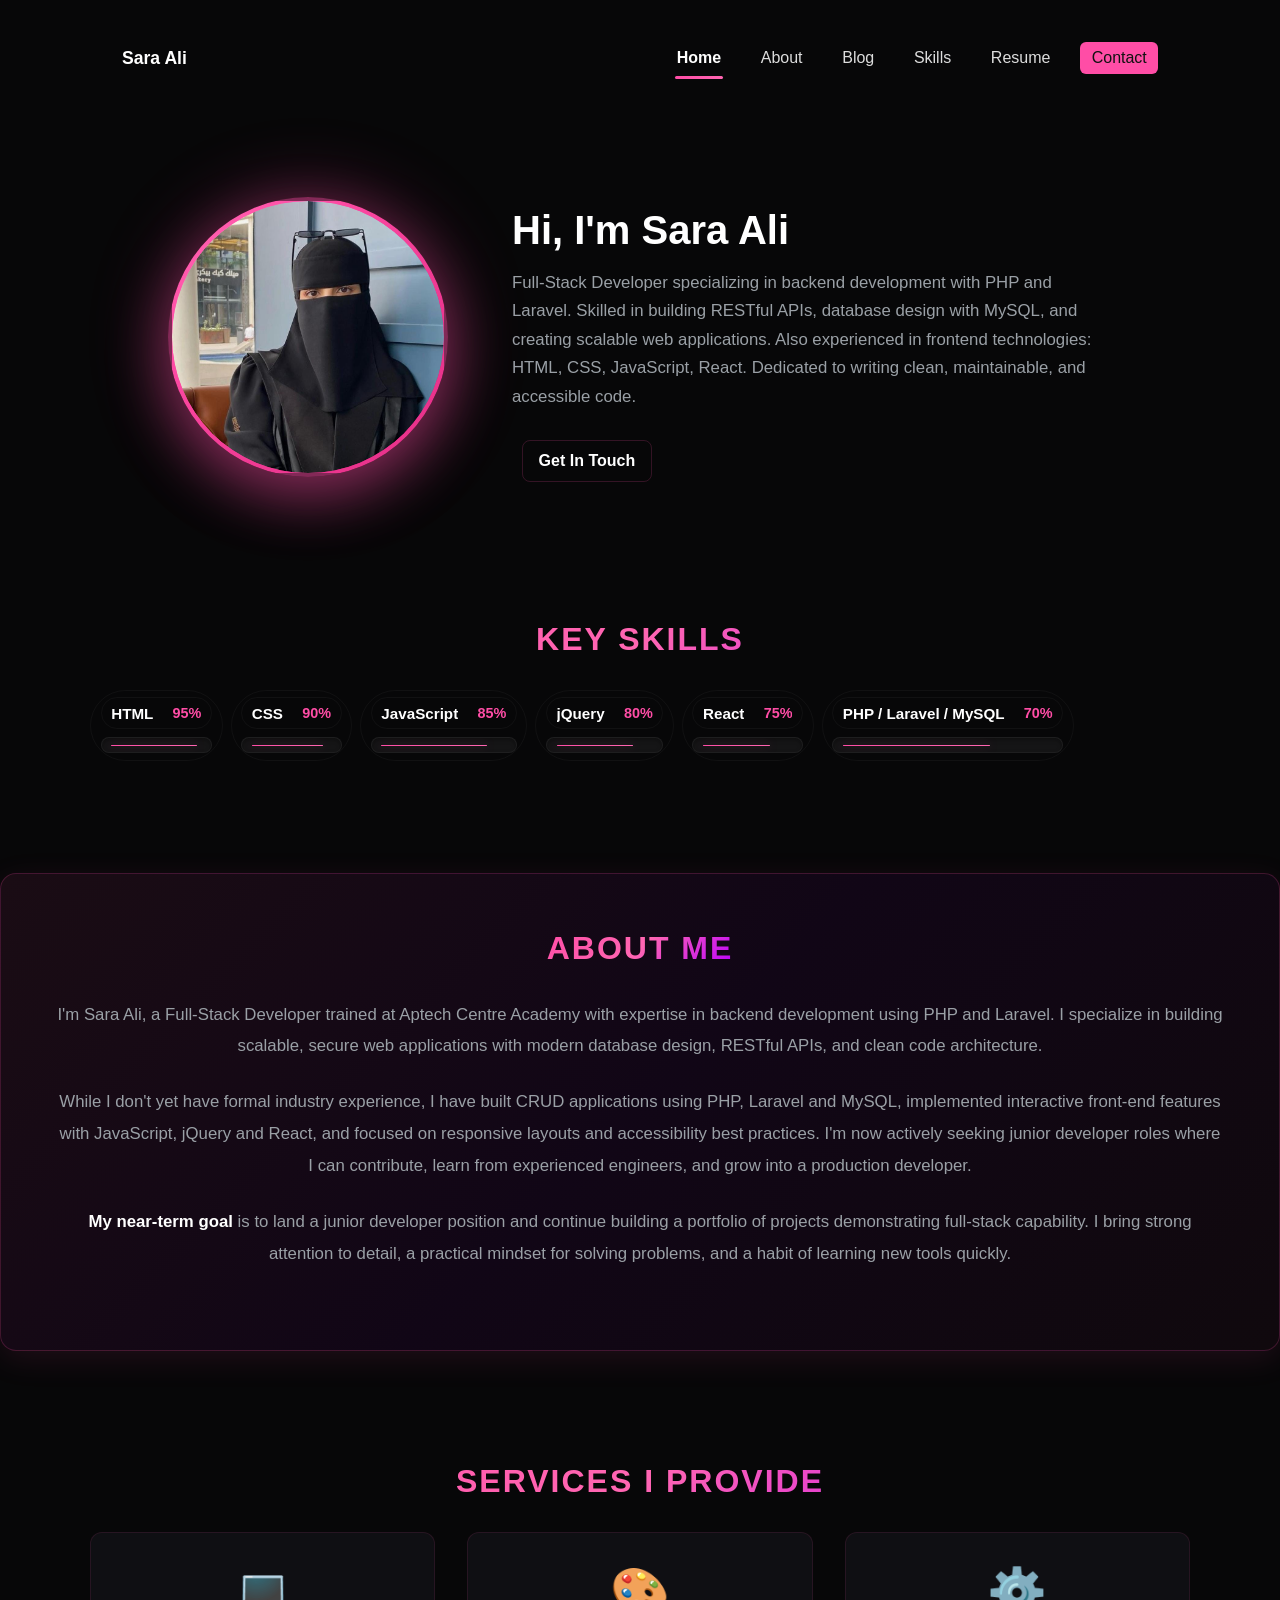
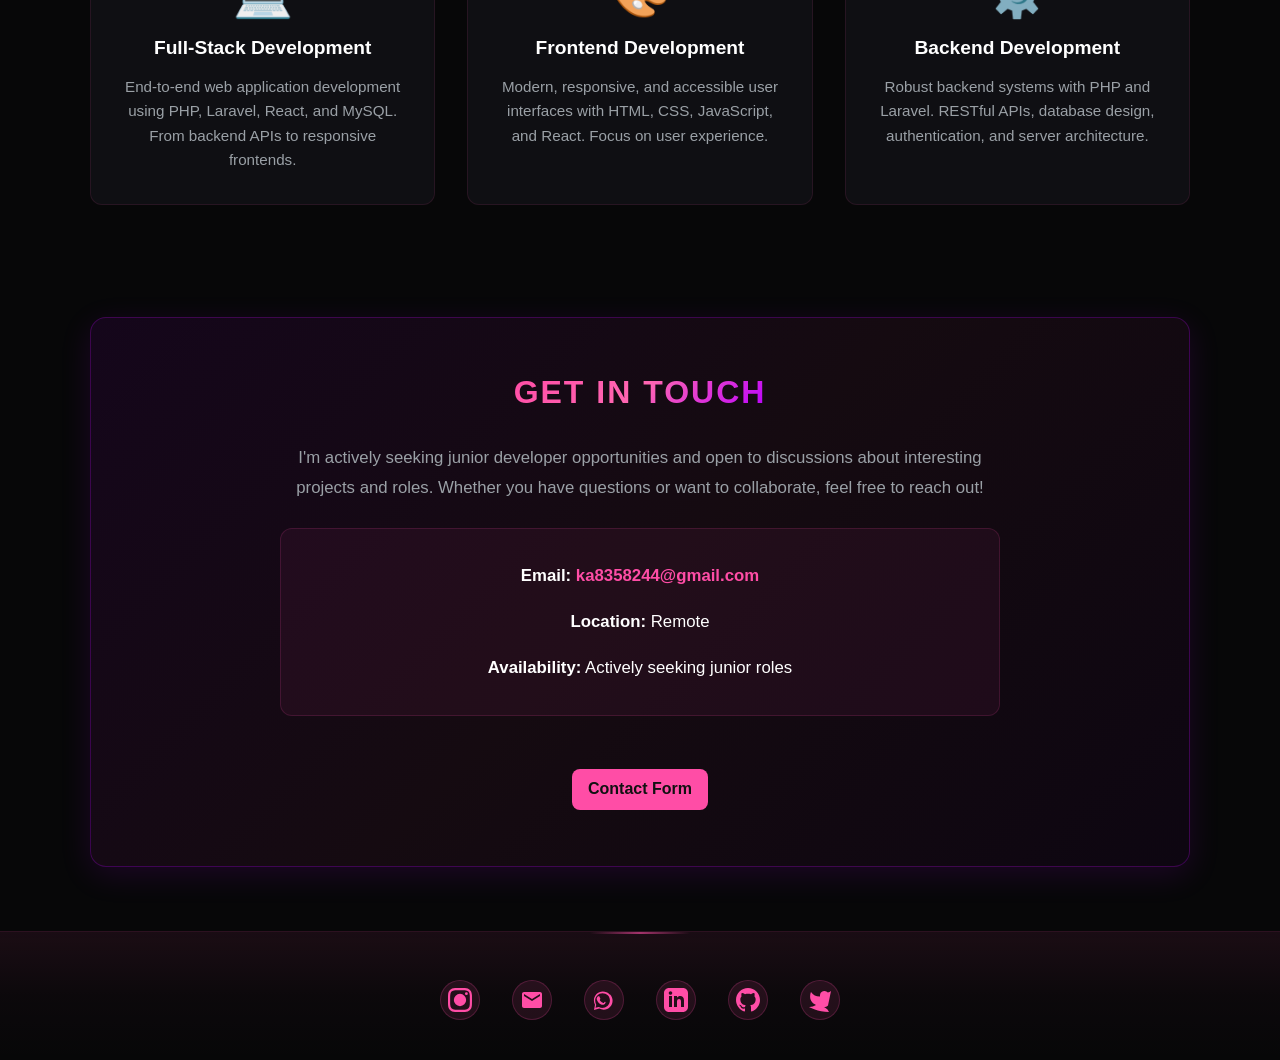
<file: index.html>
<!DOCTYPE html>
<html lang="en">
<head>
    <meta charset="UTF-8">
    <meta name="viewport" content="width=device-width, initial-scale=1.0">
    <meta name="description" content="Sara Ali is a full-stack developer specializing in PHP, Laravel, React and modern web technologies. Explore her projects, skills and contact information." />
    <meta property="og:title" content="Sara Ali — Full-Stack Developer" />
    <meta property="og:description" content="Portfolio of Sara Ali showcasing development work with PHP, Laravel, React, and responsive design." />
    <meta property="og:type" content="website" />
    <meta property="og:url" content="https://yourdomain.com/" />
    <meta property="og:image" content="https://yourdomain.com/images/og-image.jpg" />
    <meta name="twitter:card" content="summary_large_image" />
        <title>Sara Ali — Full-Stack Developer</title>
    <link rel="stylesheet" href="style.css">
</head>
<body>
    <header class="site-header">
  <div class="container nav-row">
    <a class="logo" href="index.html">Sara Ali</a>
    <button id="nav-toggle" aria-label="Toggle menu">☰</button>
    <nav id="main-nav" class="nav">
      <a href="index.html">Home</a>
      <a href="about.html">About</a>
      <a href="bloghub.html">Blog</a>
      <a href="skills.html">Skills</a>
      <a href="resume.html">Resume</a>
      <a href="contact.html" class="contact-cta">Contact</a>
    </nav>
  </div>
</header>

        <main>
            <section class="hero container">
                <div class="hero-left">
                        <div class="avatar">
                            <img src="images/my imagee.jpg" alt="Sara Ali">
                        </div>
                </div>
                <div class="hero-right">
                    <h1>Hi, I'm Sara Ali</h1>
                    <p class="lead">Full-Stack Developer specializing in backend development with PHP and Laravel. Skilled in building RESTful APIs, database design with MySQL, and creating scalable web applications. Also experienced in frontend technologies: HTML, CSS, JavaScript, React. Dedicated to writing clean, maintainable, and accessible code.</p>
                    <div class="cta-row">

                        <a class="btn btn-outline" href="#contact-section">Get In Touch</a>
                    </div>
                </div>
            </section>

            <section class="skills-preview container">
                <h2 class="section-title">Key Skills</h2>
                <div class="skills-grid">
                    <div class="skill">
                        <div class="skill-head"><span>HTML</span><span class="percent">95%</span></div>
                        <div class="bar"><i style="width:95%"></i></div>
                    </div>
                    <div class="skill">
                        <div class="skill-head"><span>CSS</span><span class="percent">90%</span></div>
                        <div class="bar"><i style="width:90%"></i></div>
                    </div>
                    <div class="skill">
                        <div class="skill-head"><span>JavaScript</span><span class="percent">85%</span></div>
                        <div class="bar"><i style="width:85%"></i></div>
                    </div>
                    <div class="skill">
                        <div class="skill-head"><span>jQuery</span><span class="percent">80%</span></div>
                        <div class="bar"><i style="width:80%"></i></div>
                    </div>
                    <div class="skill">
                        <div class="skill-head"><span>React</span><span class="percent">75%</span></div>
                        <div class="bar"><i style="width:75%"></i></div>
                    </div>
                     <div class="skill">
                        <div class="skill-head"><span>PHP / Laravel / MySQL</span><span class="percent">70%</span></div>
                        <div class="bar"><i style="width:70%"></i></div>
                    </div>
                </div>
            </section>

            <section class="about-section container">
                <h2 class="section-title">About Me</h2>
                <div class="about-content">
                    <p>I'm Sara Ali, a Full-Stack Developer trained at Aptech Centre Academy with expertise in backend development using PHP and Laravel. I specialize in building scalable, secure web applications with modern database design, RESTful APIs, and clean code architecture.</p>
                    <p>While I don't yet have formal industry experience, I have built CRUD applications using PHP, Laravel and MySQL, implemented interactive front-end features with JavaScript, jQuery and React, and focused on responsive layouts and accessibility best practices. I'm now actively seeking junior developer roles where I can contribute, learn from experienced engineers, and grow into a production developer.</p>
                    <p><strong>My near-term goal</strong> is to land a junior developer position and continue building a portfolio of projects demonstrating full-stack capability. I bring strong attention to detail, a practical mindset for solving problems, and a habit of learning new tools quickly.</p>
                </div>
            </section>

            <section class="services-section container">
                <h2 class="section-title">Services I Provide</h2>
                <div class="services-grid">
                    <div class="service-card">
                        <div class="service-icon">💻</div>
                        <h3>Full-Stack Development</h3>
                        <p>End-to-end web application development using PHP, Laravel, React, and MySQL. From backend APIs to responsive frontends.</p>
                    </div>
                    <div class="service-card">
                        <div class="service-icon">🎨</div>
                        <h3>Frontend Development</h3>
                        <p>Modern, responsive, and accessible user interfaces with HTML, CSS, JavaScript, and React. Focus on user experience.</p>
                    </div>
                    <div class="service-card">
                        <div class="service-icon">⚙️</div>
                        <h3>Backend Development</h3>
                        <p>Robust backend systems with PHP and Laravel. RESTful APIs, database design, authentication, and server architecture.</p>
                    </div>
                </div>
            </section>

            <section class="contact-section container" id="contact-section">
                <h2 class="section-title">Get In Touch</h2>
                <div class="contact-content">
                    <p>I'm actively seeking junior developer opportunities and open to discussions about interesting projects and roles. Whether you have questions or want to collaborate, feel free to reach out!</p>
                    <div class="contact-info">
                        <p><strong>Email:</strong> <a href="mailto:ka8358244@gmail.com">ka8358244@gmail.com</a></p>
                        <p><strong>Location:</strong> Remote</p>
                        <p><strong>Availability:</strong> Actively seeking junior roles</p>
                    </div>
                    <div class="cta-row">
                        <a class="btn" href="contact.html">Contact Form</a>

                    </div>
                </div>
            </section>
        </main>

    <footer data-include="footer" class="site-footer">
            <div class="container footer-inner">
                <div class="social-links">
                    <a href="https://instagram.com/code_withsara/" target="_blank" rel="noopener noreferrer" title="Instagram">
                        <svg width="24" height="24" viewBox="0 0 24 24" fill="currentColor">
                            <path d="M12 2.163c3.204 0 3.584.012 4.85.07 3.252.148 4.771 1.691 4.919 4.919.058 1.265.069 1.645.069 4.849 0 3.205-.012 3.584-.069 4.849-.149 3.225-1.664 4.771-4.919 4.919-1.266.058-1.644.07-4.85.07-3.204 0-3.584-.012-4.849-.07-3.26-.149-4.771-1.699-4.919-4.92-.058-1.265-.07-1.644-.07-4.849 0-3.204.013-3.583.07-4.849.149-3.227 1.664-4.771 4.919-4.919 1.266-.057 1.645-.069 4.849-.069zm0-2.163c-3.259 0-3.667.014-4.947.072-4.358.2-6.78 2.618-6.98 6.98-.059 1.281-.073 1.689-.073 4.948 0 3.259.014 3.668.072 4.948.2 4.358 2.618 6.78 6.98 6.98 1.281.058 1.689.072 4.948.072 3.259 0 3.668-.014 4.948-.072 4.354-.2 6.782-2.618 6.979-6.98.059-1.28.073-1.689.073-4.948 0-3.259-.014-3.667-.072-4.947-.196-4.354-2.617-6.78-6.979-6.98-1.281-.059-1.69-.073-4.949-.073zM5.838 12a6.162 6.162 0 1 1 12.324 0 6.162 6.162 0 0 1-12.324 0zM12 16a4 4 0 1 1 0-8 4 4 0 0 1 0 8zm4.965-10.322a1.44 1.44 0 1 1 2.881.001 1.44 1.44 0 0 1-2.881-.001z"/>
                        </svg>
                    </a>
                    <a href="mailto:ka8358244@gmail.com" title="Email">
                        <svg width="24" height="24" viewBox="0 0 24 24" fill="currentColor">
                            <path d="M20 4H4c-1.1 0-2 .9-2 2v12c0 1.1.9 2 2 2h16c1.1 0 2-.9 2-2V6c0-1.1-.9-2-2-2zm0 4l-8 5-8-5V6l8 5 8-5v2z"/>
                        </svg>
                    </a>
                    <a href="https://wa.me/1234567890" target="_blank" rel="noopener noreferrer" title="WhatsApp">
                        <svg width="24" height="24" viewBox="0 0 24 24" fill="currentColor">
                            <path d="M17.6 6.4C15.8 4.6 13.3 3.6 10.8 3.6 5.9 3.6 1.9 7.6 1.9 12.5c0 1.5.4 3 1.1 4.3L2 22l5.3-1.4c1.3.7 2.8 1.1 4.4 1.1 4.9 0 8.9-4 8.9-8.9 0-2.4-.9-4.6-2.5-6.3zm-6.8 13.6c-1.4 0-2.7-.3-4-.9l-.3-.2-3 .8.8-2.9-.2-.3c-.6-1.2-.9-2.6-.9-4 0-4 3.3-7.3 7.3-7.3 2 0 3.9.8 5.3 2.1 1.4 1.4 2.1 3.2 2.1 5.2 0 4-3.3 7.3-7.3 7.3zm4-5.4c-.2-.1-1.4-.7-1.6-.8-.2-.1-.4-.1-.6.1-.2.2-.7.8-.9 1-.2.2-.3.2-.6.1-.2-.1-1-.4-1.9-1.2-.7-.6-1.2-1.4-1.3-1.6-.1-.3 0-.4.1-.6.1-.2.2-.3.3-.5.1-.1.1-.3 0-.5-.1-.2-.6-1.4-.8-1.9-.2-.5-.4-.4-.6-.4h-.5c-.2 0-.5.1-.8.4-.2.2-.9.9-.9 2.1 0 1.2.9 2.4 1 2.6.1.2 1.4 2.2 3.4 3 .5.2.9.3 1.2.4.5.1 1 .1 1.3-.1.4-.2 1.3-.5 1.5-1 .2-.5.2-.9.1-1 0-.2-.2-.2-.4-.3z"/>
                        </svg>
                    </a>
                    <a href="https://www.linkedin.com/in/sara-ali-3227b23b0" target="_blank" rel="noopener noreferrer" title="LinkedIn">
                        <svg width="24" height="24" viewBox="0 0 24 24" fill="currentColor">
                            <path d="M19 0h-14c-2.761 0-5 2.239-5 5v14c0 2.761 2.239 5 5 5h14c2.762 0 5-2.239 5-5v-14c0-2.761-2.238-5-5-5zm-11 19h-3v-11h3v11zm-1.5-12.268c-.966 0-1.75-.79-1.75-1.764s.784-1.764 1.75-1.764 1.75.79 1.75 1.764-.783 1.764-1.75 1.764zm13.5 12.268h-3v-5.604c0-3.368-4-3.113-4 0v5.604h-3v-11h3v1.765c1.396-2.586 7-2.777 7 2.476v6.759z"/>
                        </svg>
                    </a>
                    <a href="https://github.com/sara-ali-cloud" target="_blank" rel="noopener noreferrer" title="GitHub">
                        <svg width="24" height="24" viewBox="0 0 24 24" fill="currentColor">
                            <path d="M12 0c-6.626 0-12 5.373-12 12 0 5.302 3.438 9.8 8.207 11.387.599.111.793-.261.793-.577v-2.234c-3.338.726-4.033-1.416-4.033-1.416-.546-1.387-1.333-1.756-1.333-1.756-1.089-.745.083-.729.083-.729 1.205.084 1.839 1.237 1.839 1.237 1.07 1.834 2.807 1.304 3.492.997.107-.775.418-1.305.762-1.604-2.665-.305-5.467-1.334-5.467-5.931 0-1.311.469-2.381 1.236-3.221-.124-.303-.535-1.524.117-3.176 0 0 1.008-.322 3.301 1.23.957-.266 1.983-.399 3.003-.404 1.02.005 2.047.138 3.006.404 2.291-1.552 3.297-1.23 3.297-1.23.653 1.653.242 2.874.118 3.176.77.84 1.235 1.911 1.235 3.221 0 4.609-2.807 5.624-5.479 5.921.43.372.823 1.102.823 2.222v 3.293c0 .319.192.694.801.576 4.765-1.589 8.199-6.086 8.199-11.386 0-6.627-5.373-12-12-12z"/>
                        </svg>
                    </a>
                    <a href="https://twitter.com" target="_blank" rel="noopener noreferrer" title="Twitter">
                        <svg width="24" height="24" viewBox="0 0 24 24" fill="currentColor">
                            <path d="M23 3a10.9 10.9 0 01-3.14 1.53 4.48 4.48 0 00-7.86 3v1A10.66 10.66 0 013 4s-4 9 5 13a11.64 11.64 0 01-7 2s9 5 20 5a9.5 9.5 0 00-9-5.5c4.75 2.25 8-1 8-1z"/>
                        </svg>
                    </a>
                </div>
            </div>
    </footer>

        <script src="script.js"></script>
    </body>
</html>
</file>
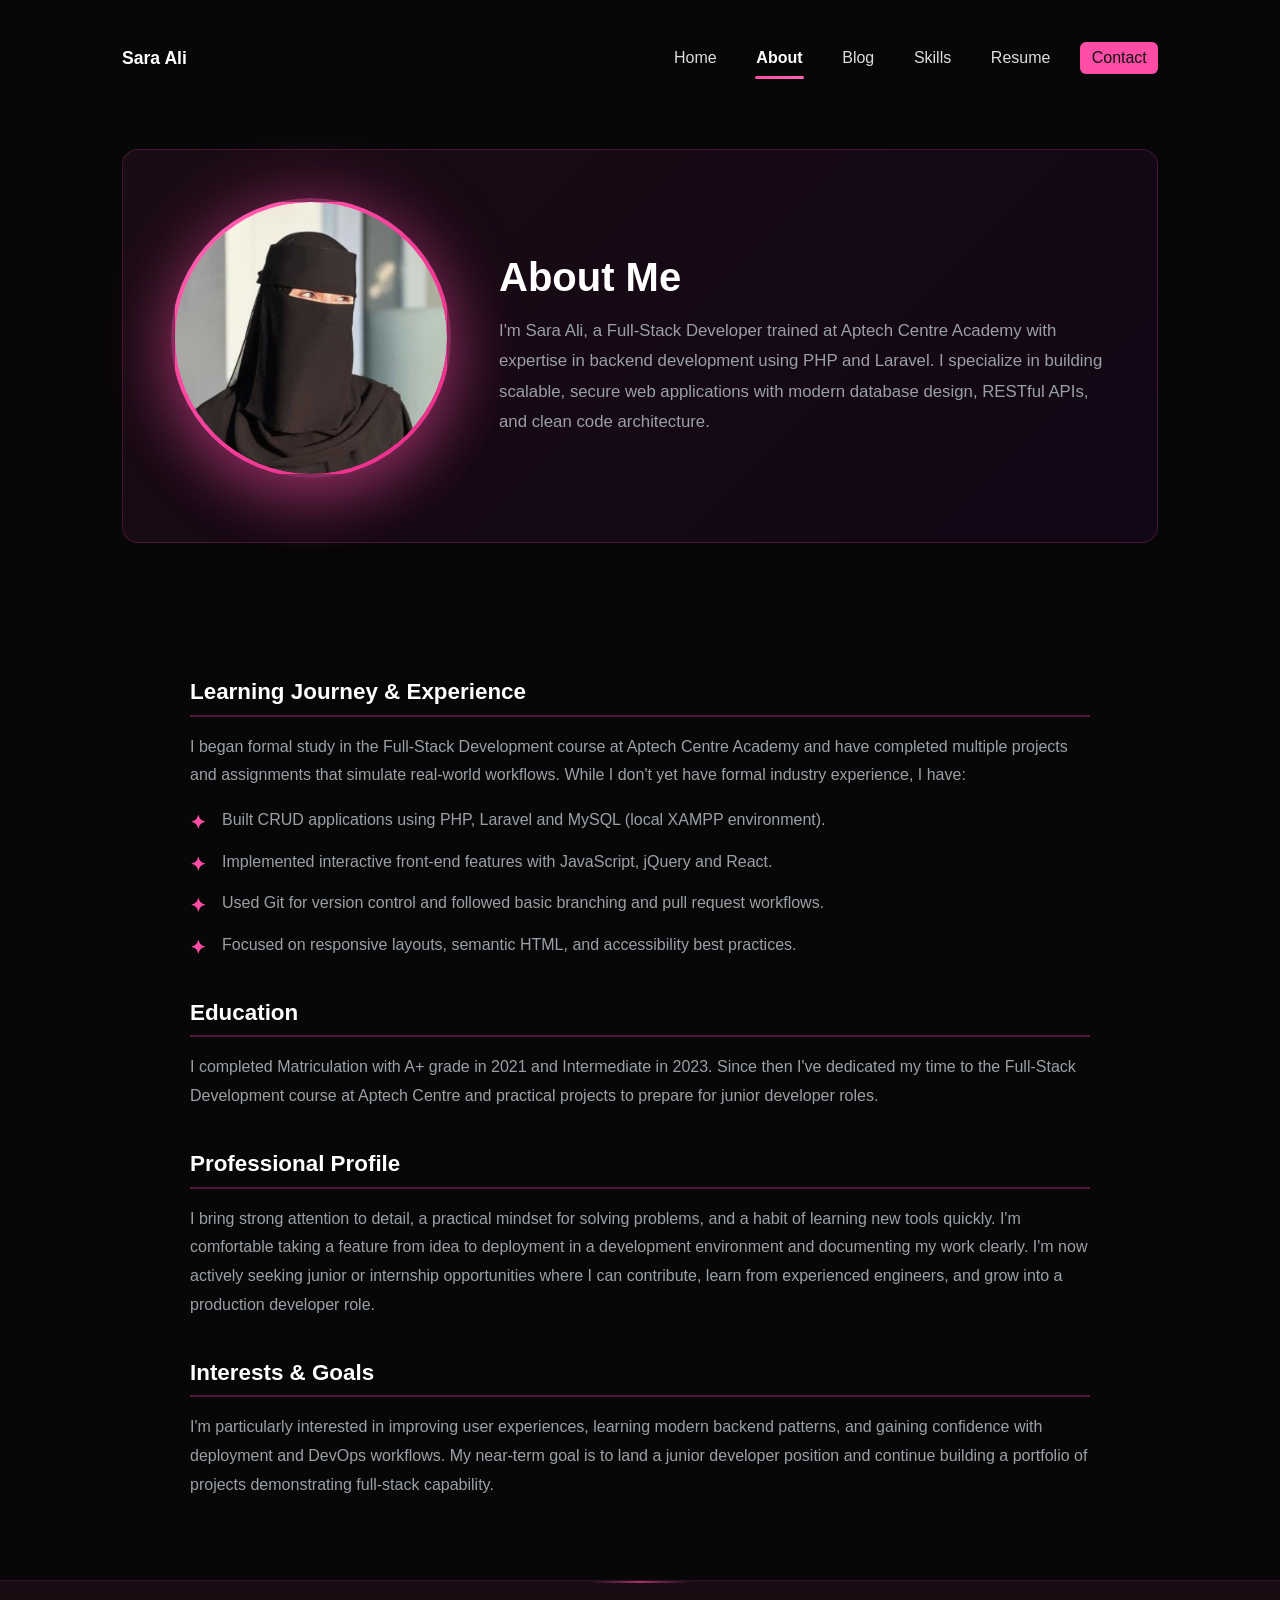
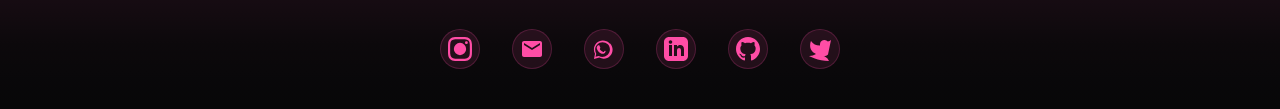
<file: about.html>
<!doctype html>
<html lang="en">
  <head>
    <meta charset="utf-8">
    <meta name="viewport" content="width=device-width, initial-scale=1">
    <meta name="description" content="Learn more about Sara Ali, a full-stack developer trained at Aptech Centre Academy. Read about her education, skills, and professional aspirations." />
    <meta property="og:title" content="About — Sara Ali" />
    <meta property="og:description" content="Biography and background of Sara Ali, full-stack developer skilled in PHP, Laravel, React and more." />
    <meta property="og:type" content="website" />
    <meta property="og:url" content="https://yourdomain.com/about.html" />
    <meta property="og:image" content="https://yourdomain.com/images/og-image.jpg" />
    <meta name="twitter:card" content="summary_large_image" />
    <title>About — Sara Ali</title>
    <link rel="stylesheet" href="style.css">
  </head>
  <body>
    <header class="site-header">
  <div class="container nav-row">
    <a class="logo" href="index.html">Sara Ali</a>
    <button id="nav-toggle" aria-label="Toggle menu">☰</button>
    <nav id="main-nav" class="nav">
      <a href="index.html">Home</a>
      <a href="about.html">About</a>
      <a href="bloghub.html">Blog</a>
      <a href="skills.html">Skills</a>
      <a href="resume.html">Resume</a>
      <a href="contact.html" class="contact-cta">Contact</a>
    </nav>
  </div>
</header>
  

    <main class="container">
      <section class="about-page-header">
        <div class="about-profile-image">
          <div class="avatar">
            <img src="images/my image.jpeg" alt="Sara Ali">
          </div>
        </div>
        <div class="about-intro">
          <h1>About Me</h1>
          <p class="lead">I'm Sara Ali, a Full-Stack Developer trained at Aptech Centre Academy with expertise in backend development using PHP and Laravel. I specialize in building scalable, secure web applications with modern database design, RESTful APIs, and clean code architecture.</p>
        </div>
      </section>

      <section class="about">
        <h2>Learning Journey & Experience</h2>
        <p>I began formal study in the Full-Stack Development course at Aptech Centre Academy and have completed multiple projects and assignments that simulate real-world workflows. While I don't yet have formal industry experience, I have:</p>
        <ul>
          <li>Built CRUD applications using PHP, Laravel and MySQL (local XAMPP environment).</li>
          <li>Implemented interactive front-end features with JavaScript, jQuery and React.</li>
          <li>Used Git for version control and followed basic branching and pull request workflows.</li>
          <li>Focused on responsive layouts, semantic HTML, and accessibility best practices.</li>
        </ul>

        <h2>Education</h2>
        <p>I completed Matriculation with A+ grade in 2021 and Intermediate in 2023. Since then I've dedicated my time to the Full-Stack Development course at Aptech Centre and practical projects to prepare for junior developer roles.</p>

        <h2>Professional Profile</h2>
        <p>I bring strong attention to detail, a practical mindset for solving problems, and a habit of learning new tools quickly. I'm comfortable taking a feature from idea to deployment in a development environment and documenting my work clearly. I'm now actively seeking junior or internship opportunities where I can contribute, learn from experienced engineers, and grow into a production developer role.</p>

        <h2>Interests & Goals</h2>
        <p>I'm particularly interested in improving user experiences, learning modern backend patterns, and gaining confidence with deployment and DevOps workflows. My near-term goal is to land a junior developer position and continue building a portfolio of projects demonstrating full-stack capability.</p>
      </section>
    </main>

    <footer data-include="footer" class="site-footer">
      <div class="container footer-inner">
        <div class="social-links">
          <a href="https://instagram.com/code_withsara/" target="_blank" rel="noopener noreferrer" title="Instagram">
            <svg width="24" height="24" viewBox="0 0 24 24" fill="currentColor">
              <path d="M12 2.163c3.204 0 3.584.012 4.85.07 3.252.148 4.771 1.691 4.919 4.919.058 1.265.069 1.645.069 4.849 0 3.205-.012 3.584-.069 4.849-.149 3.225-1.664 4.771-4.919 4.919-1.266.058-1.644.07-4.85.07-3.204 0-3.584-.012-4.849-.07-3.26-.149-4.771-1.699-4.919-4.92-.058-1.265-.07-1.644-.07-4.849 0-3.204.013-3.583.07-4.849.149-3.227 1.664-4.771 4.919-4.919 1.266-.057 1.645-.069 4.849-.069zm0-2.163c-3.259 0-3.667.014-4.947.072-4.358.2-6.78 2.618-6.98 6.98-.059 1.281-.073 1.689-.073 4.948 0 3.259.014 3.668.072 4.948.2 4.358 2.618 6.78 6.98 6.98 1.281.058 1.689.072 4.948.072 3.259 0 3.668-.014 4.948-.072 4.354-.2 6.782-2.618 6.979-6.98.059-1.28.073-1.689.073-4.948 0-3.259-.014-3.667-.072-4.947-.196-4.354-2.617-6.78-6.979-6.98-1.281-.059-1.69-.073-4.949-.073zM5.838 12a6.162 6.162 0 1 1 12.324 0 6.162 6.162 0 0 1-12.324 0zM12 16a4 4 0 1 1 0-8 4 4 0 0 1 0 8zm4.965-10.322a1.44 1.44 0 1 1 2.881.001 1.44 1.44 0 0 1-2.881-.001z"/>
            </svg>
          </a>
          <a href="mailto:ka8358244@gmail.com" title="Email">
            <svg width="24" height="24" viewBox="0 0 24 24" fill="currentColor">
              <path d="M20 4H4c-1.1 0-2 .9-2 2v12c0 1.1.9 2 2 2h16c1.1 0 2-.9 2-2V6c0-1.1-.9-2-2-2zm0 4l-8 5-8-5V6l8 5 8-5v2z"/>
            </svg>
          </a>
          <a href="https://wa.me/1234567890" target="_blank" rel="noopener noreferrer" title="WhatsApp">
            <svg width="24" height="24" viewBox="0 0 24 24" fill="currentColor">
              <path d="M17.6 6.4C15.8 4.6 13.3 3.6 10.8 3.6 5.9 3.6 1.9 7.6 1.9 12.5c0 1.5.4 3 1.1 4.3L2 22l5.3-1.4c1.3.7 2.8 1.1 4.4 1.1 4.9 0 8.9-4 8.9-8.9 0-2.4-.9-4.6-2.5-6.3zm-6.8 13.6c-1.4 0-2.7-.3-4-.9l-.3-.2-3 .8.8-2.9-.2-.3c-.6-1.2-.9-2.6-.9-4 0-4 3.3-7.3 7.3-7.3 2 0 3.9.8 5.3 2.1 1.4 1.4 2.1 3.2 2.1 5.2 0 4-3.3 7.3-7.3 7.3zm4-5.4c-.2-.1-1.4-.7-1.6-.8-.2-.1-.4-.1-.6.1-.2.2-.7.8-.9 1-.2.2-.3.2-.6.1-.2-.1-1-.4-1.9-1.2-.7-.6-1.2-1.4-1.3-1.6-.1-.3 0-.4.1-.6.1-.2.2-.3.3-.5.1-.1.1-.3 0-.5-.1-.2-.6-1.4-.8-1.9-.2-.5-.4-.4-.6-.4h-.5c-.2 0-.5.1-.8.4-.2.2-.9.9-.9 2.1 0 1.2.9 2.4 1 2.6.1.2 1.4 2.2 3.4 3 .5.2.9.3 1.2.4.5.1 1 .1 1.3-.1.4-.2 1.3-.5 1.5-1 .2-.5.2-.9.1-1 0-.2-.2-.2-.4-.3z"/>
            </svg>
          </a>
          <a href="https://www.linkedin.com/in/sara-ali-3227b23b0" target="_blank" rel="noopener noreferrer" title="LinkedIn">
            <svg width="24" height="24" viewBox="0 0 24 24" fill="currentColor">
              <path d="M19 0h-14c-2.761 0-5 2.239-5 5v14c0 2.761 2.239 5 5 5h14c2.762 0 5-2.239 5-5v-14c0-2.761-2.238-5-5-5zm-11 19h-3v-11h3v11zm-1.5-12.268c-.966 0-1.75-.79-1.75-1.764s.784-1.764 1.75-1.764 1.75.79 1.75 1.764-.783 1.764-1.75 1.764zm13.5 12.268h-3v-5.604c0-3.368-4-3.113-4 0v5.604h-3v-11h3v1.765c1.396-2.586 7-2.777 7 2.476v6.759z"/>
            </svg>
          </a>
          <a href="https://github.com/sara-ali-cloud" target="_blank" rel="noopener noreferrer" title="GitHub">
            <svg width="24" height="24" viewBox="0 0 24 24" fill="currentColor">
              <path d="M12 0c-6.626 0-12 5.373-12 12 0 5.302 3.438 9.8 8.207 11.387.599.111.793-.261.793-.577v-2.234c-3.338.726-4.033-1.416-4.033-1.416-.546-1.387-1.333-1.756-1.333-1.756-1.089-.745.083-.729.083-.729 1.205.084 1.839 1.237 1.839 1.237 1.07 1.834 2.807 1.304 3.492.997.107-.775.418-1.305.762-1.604-2.665-.305-5.467-1.334-5.467-5.931 0-1.311.469-2.381 1.236-3.221-.124-.303-.535-1.524.117-3.176 0 0 1.008-.322 3.301 1.23.957-.266 1.983-.399 3.003-.404 1.02.005 2.047.138 3.006.404 2.291-1.552 3.297-1.23 3.297-1.23.653 1.653.242 2.874.118 3.176.77.84 1.235 1.911 1.235 3.221 0 4.609-2.807 5.624-5.479 5.921.43.372.823 1.102.823 2.222v 3.293c0 .319.192.694.801.576 4.765-1.589 8.199-6.086 8.199-11.386 0-6.627-5.373-12-12-12z"/>
            </svg>
          </a>
          <a href="https://twitter.com" target="_blank" rel="noopener noreferrer" title="Twitter">
            <svg width="24" height="24" viewBox="0 0 24 24" fill="currentColor">
              <path d="M23 3a10.9 10.9 0 01-3.14 1.53 4.48 4.48 0 00-7.86 3v1A10.66 10.66 0 013 4s-4 9 5 13a11.64 11.64 0 01-7 2s9 5 20 5a9.5 9.5 0 00-9-5.5c4.75 2.25 8-1 8-1z"/>
            </svg>
          </a>
        </div>
      </div>
    </footer>

    <script src="script.js"></script>
  </body>
</html>
</file>
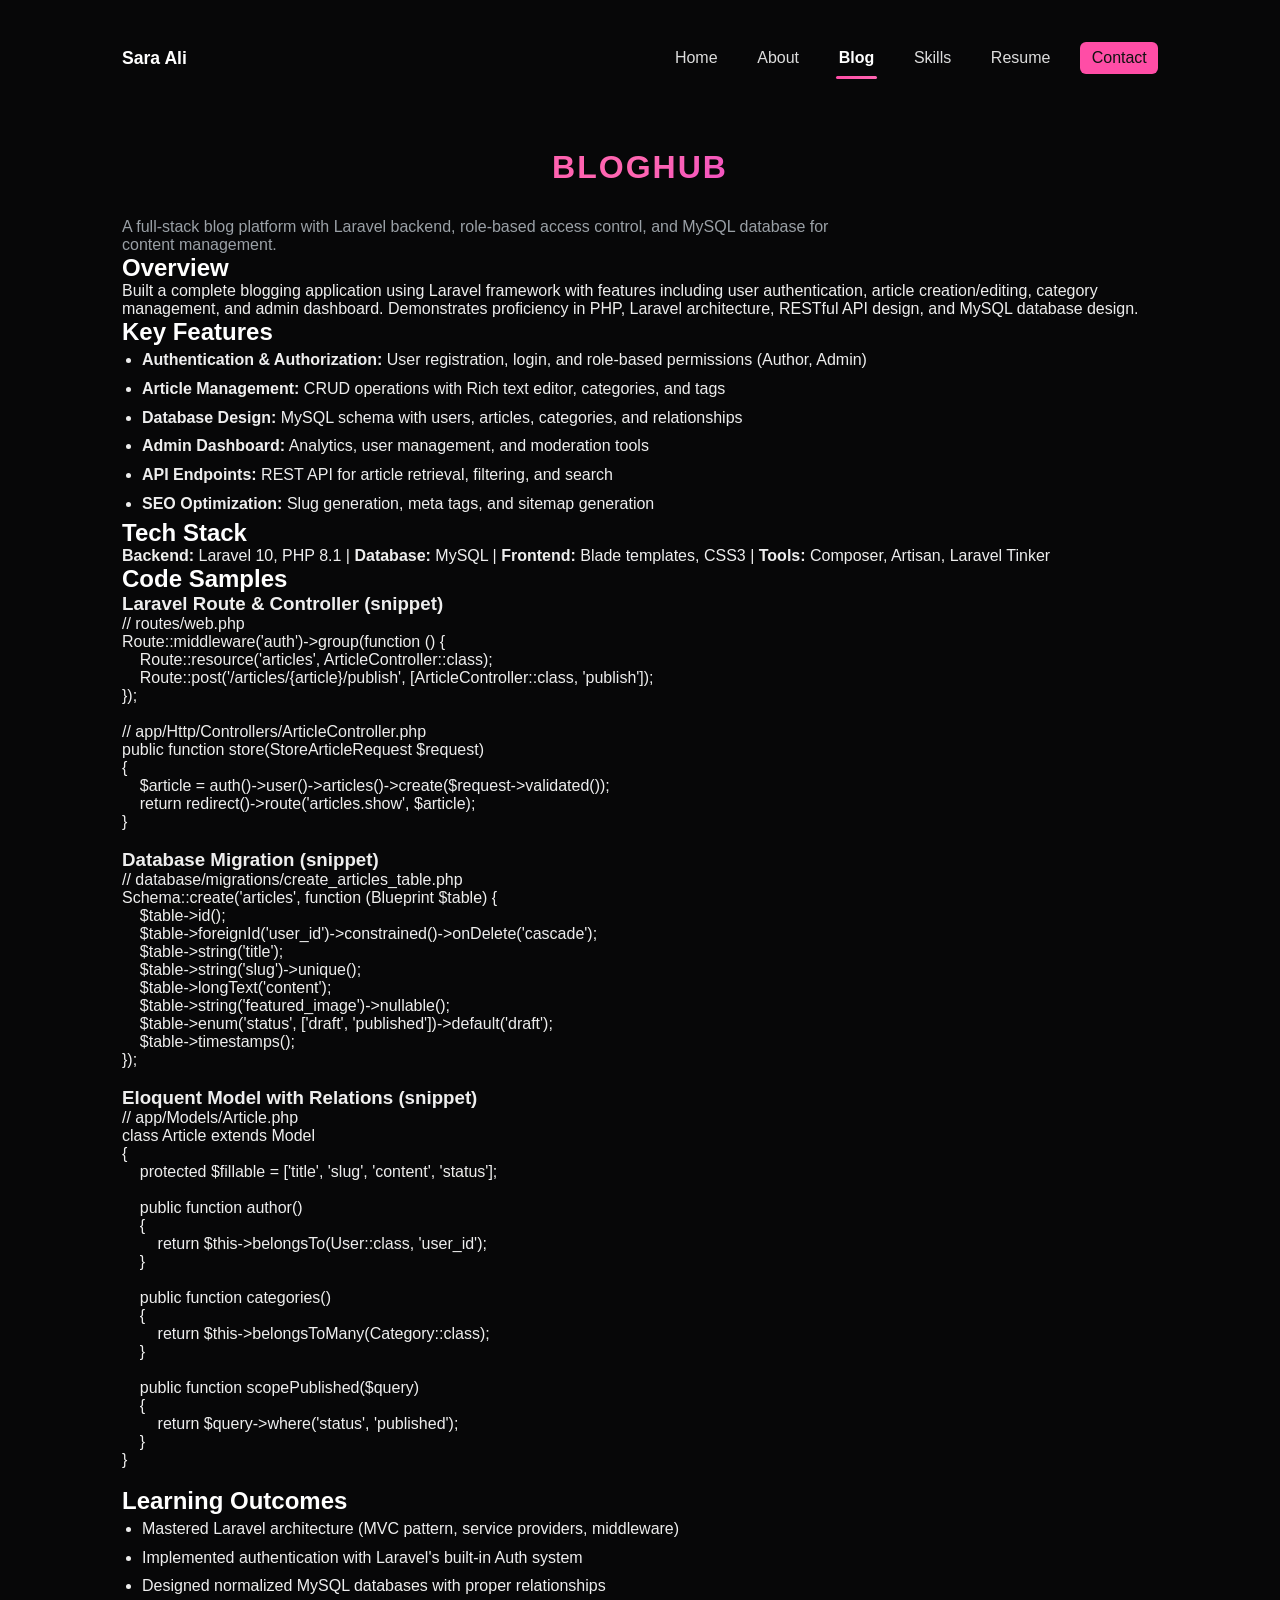
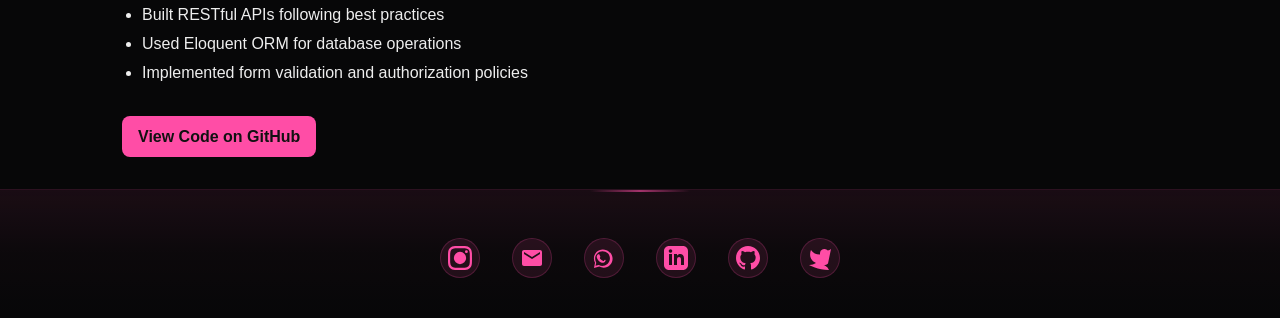
<file: bloghub.html>
<!doctype html>
<html lang="en">
  <head>
    <meta charset="utf-8">
    <meta name="viewport" content="width=device-width, initial-scale=1">
    <meta name="description" content="Documentation of the BlogHub project, a Laravel-based full-stack blogging platform built by Sara Ali." />
    <meta property="og:title" content="BlogHub — Sara Ali" />
    <meta property="og:description" content="Details on BlogHub, a full-stack blogging application developed using Laravel, PHP and MySQL." />
    <meta property="og:type" content="website" />
    <meta property="og:url" content="https://yourdomain.com/bloghub.html" />
    <meta property="og:image" content="https://yourdomain.com/images/og-image.jpg" />
    <meta name="twitter:card" content="summary_large_image" />
    <title>BlogHub — Sara Ali</title>
    <link rel="stylesheet" href="style.css">
  </head>
  <body>
    <header class="site-header">
  <div class="container nav-row">
    <a class="logo" href="index.html">Sara Ali</a>
    <button id="nav-toggle" aria-label="Toggle menu">☰</button>
    <nav id="main-nav" class="nav">
      <a href="index.html">Home</a>
      <a href="about.html">About</a>
      <a href="bloghub.html">Blog</a>
      <a href="skills.html">Skills</a>
      <a href="resume.html">Resume</a>
      <a href="contact.html" class="contact-cta">Contact</a>
    </nav>
  </div>
</header>

    <main class="container">
      <h2 class="section-title">BlogHub</h2>
      <p class="lead">A full-stack blog platform with Laravel backend, role-based access control, and MySQL database for content management.</p>
      <section class="project-details">
        <h2>Overview</h2>
        <p>Built a complete blogging application using Laravel framework with features including user authentication, article creation/editing, category management, and admin dashboard. Demonstrates proficiency in PHP, Laravel architecture, RESTful API design, and MySQL database design.</p>
        
        <h2>Key Features</h2>
        <ul style="margin-left: 20px; line-height: 1.8;">
          <li><strong>Authentication & Authorization:</strong> User registration, login, and role-based permissions (Author, Admin)</li>
          <li><strong>Article Management:</strong> CRUD operations with Rich text editor, categories, and tags</li>
          <li><strong>Database Design:</strong> MySQL schema with users, articles, categories, and relationships</li>
          <li><strong>Admin Dashboard:</strong> Analytics, user management, and moderation tools</li>
          <li><strong>API Endpoints:</strong> REST API for article retrieval, filtering, and search</li>
          <li><strong>SEO Optimization:</strong> Slug generation, meta tags, and sitemap generation</li>
        </ul>

        <h2>Tech Stack</h2>
        <p><strong>Backend:</strong> Laravel 10, PHP 8.1 | <strong>Database:</strong> MySQL | <strong>Frontend:</strong> Blade templates,  CSS3 | <strong>Tools:</strong> Composer, Artisan, Laravel Tinker</p>

        <h2>Code Samples</h2>
        <div class="code-block">
          <h3>Laravel Route & Controller (snippet)</h3>
          <pre><code>// routes/web.php
Route::middleware('auth')->group(function () {
    Route::resource('articles', ArticleController::class);
    Route::post('/articles/{article}/publish', [ArticleController::class, 'publish']);
});

// app/Http/Controllers/ArticleController.php
public function store(StoreArticleRequest $request)
{
    $article = auth()->user()->articles()->create($request->validated());
    return redirect()->route('articles.show', $article);
}
          </code></pre>
        </div>

        <div class="code-block">
          <h3>Database Migration (snippet)</h3>
          <pre><code>// database/migrations/create_articles_table.php
Schema::create('articles', function (Blueprint $table) {
    $table->id();
    $table->foreignId('user_id')->constrained()->onDelete('cascade');
    $table->string('title');
    $table->string('slug')->unique();
    $table->longText('content');
    $table->string('featured_image')->nullable();
    $table->enum('status', ['draft', 'published'])->default('draft');
    $table->timestamps();
});
          </code></pre>
        </div>

        <div class="code-block">
          <h3>Eloquent Model with Relations (snippet)</h3>
          <pre><code>// app/Models/Article.php
class Article extends Model
{
    protected $fillable = ['title', 'slug', 'content', 'status'];
    
    public function author()
    {
        return $this->belongsTo(User::class, 'user_id');
    }
    
    public function categories()
    {
        return $this->belongsToMany(Category::class);
    }
    
    public function scopePublished($query)
    {
        return $query->where('status', 'published');
    }
}
          </code></pre>
        </div>

        <h2>Learning Outcomes</h2>
        <ul style="margin-left: 20px; line-height: 1.8;">
          <li>Mastered Laravel architecture (MVC pattern, service providers, middleware)</li>
          <li>Implemented authentication with Laravel's built-in Auth system</li>
          <li>Designed normalized MySQL databases with proper relationships</li>
          <li>Built RESTful APIs following best practices</li>
          <li>Used Eloquent ORM for database operations</li>
          <li>Implemented form validation and authorization policies</li>
        </ul>

        <div class="cta-row">
          <a class="btn" href="https://github.com" target="_blank" rel="noopener">View Code on GitHub</a>

        </div>
      </section>
    </main>

    <footer data-include="footer" class="site-footer">
      <div class="container footer-inner">
          <div class="social-links">
            <a href="https://instagram.com/code_withsara/" target="_blank" rel="noopener noreferrer" title="Instagram">
              <svg width="24" height="24" viewBox="0 0 24 24" fill="currentColor">
                <path d="M12 2.163c3.204 0 3.584.012 4.85.07 3.252.148 4.771 1.691 4.919 4.919.058 1.265.069 1.645.069 4.849 0 3.205-.012 3.584-.069 4.849-.149 3.225-1.664 4.771-4.919 4.919-1.266.058-1.644.07-4.85.07-3.204 0-3.584-.012-4.849-.07-3.26-.149-4.771-1.699-4.919-4.92-.058-1.265-.07-1.644-.07-4.849 0-3.204.013-3.583.07-4.849.149-3.227 1.664-4.771 4.919-4.919 1.266-.057 1.645-.069 4.849-.069zm0-2.163c-3.259 0-3.667.014-4.947.072-4.358.2-6.78 2.618-6.98 6.98-.059 1.281-.073 1.689-.073 4.948 0 3.259.014 3.668.072 4.948.2 4.358 2.618 6.78 6.98 6.98 1.281.058 1.689.072 4.948.072 3.259 0 3.668-.014 4.948-.072 4.354-.2 6.782-2.618 6.979-6.98.059-1.28.073-1.689.073-4.948 0-3.259-.014-3.667-.072-4.947-.196-4.354-2.617-6.78-6.979-6.98-1.281-.059-1.69-.073-4.949-.073zM5.838 12a6.162 6.162 0 1 1 12.324 0 6.162 6.162 0 0 1-12.324 0zM12 16a4 4 0 1 1 0-8 4 4 0 0 1 0 8zm4.965-10.322a1.44 1.44 0 1 1 2.881.001 1.44 1.44 0 0 1-2.881-.001z"/>
              </svg>
            </a>
            <a href="mailto:ka8358244@gmail.com" title="Email">
              <svg width="24" height="24" viewBox="0 0 24 24" fill="currentColor">
                <path d="M20 4H4c-1.1 0-2 .9-2 2v12c0 1.1.9 2 2 2h16c1.1 0 2-.9 2-2V6c0-1.1-.9-2-2-2zm0 4l-8 5-8-5V6l8 5 8-5v2z"/>
              </svg>
            </a>
            <a href="https://wa.me/1234567890" target="_blank" rel="noopener noreferrer" title="WhatsApp">
              <svg width="24" height="24" viewBox="0 0 24 24" fill="currentColor">
                <path d="M17.6 6.4C15.8 4.6 13.3 3.6 10.8 3.6 5.9 3.6 1.9 7.6 1.9 12.5c0 1.5.4 3 1.1 4.3L2 22l5.3-1.4c1.3.7 2.8 1.1 4.4 1.1 4.9 0 8.9-4 8.9-8.9 0-2.4-.9-4.6-2.5-6.3zm-6.8 13.6c-1.4 0-2.7-.3-4-.9l-.3-.2-3 .8.8-2.9-.2-.3c-.6-1.2-.9-2.6-.9-4 0-4 3.3-7.3 7.3-7.3 2 0 3.9.8 5.3 2.1 1.4 1.4 2.1 3.2 2.1 5.2 0 4-3.3 7.3-7.3 7.3zm4-5.4c-.2-.1-1.4-.7-1.6-.8-.2-.1-.4-.1-.6.1-.2.2-.7.8-.9 1-.2.2-.3.2-.6.1-.2-.1-1-.4-1.9-1.2-.7-.6-1.2-1.4-1.3-1.6-.1-.3 0-.4.1-.6.1-.2.2-.3.3-.5.1-.1.1-.3 0-.5-.1-.2-.6-1.4-.8-1.9-.2-.5-.4-.4-.6-.4h-.5c-.2 0-.5.1-.8.4-.2.2-.9.9-.9 2.1 0 1.2.9 2.4 1 2.6.1.2 1.4 2.2 3.4 3 .5.2.9.3 1.2.4.5.1 1 .1 1.3-.1.4-.2 1.3-.5 1.5-1 .2-.5.2-.9.1-1 0-.2-.2-.2-.4-.3z"/>
              </svg>
            </a>
            <a href="https://www.linkedin.com/in/sara-ali-3227b23b0" target="_blank" rel="noopener noreferrer" title="LinkedIn">
              <svg width="24" height="24" viewBox="0 0 24 24" fill="currentColor">
                <path d="M19 0h-14c-2.761 0-5 2.239-5 5v14c0 2.761 2.239 5 5 5h14c2.762 0 5-2.239 5-5v-14c0-2.761-2.238-5-5-5zm-11 19h-3v-11h3v11zm-1.5-12.268c-.966 0-1.75-.79-1.75-1.764s.784-1.764 1.75-1.764 1.75.79 1.75 1.764-.783 1.764-1.75 1.764zm13.5 12.268h-3v-5.604c0-3.368-4-3.113-4 0v5.604h-3v-11h3v1.765c1.396-2.586 7-2.777 7 2.476v6.759z"/>
              </svg>
            </a>
            <a href="https://github.com/sara-ali-cloud" target="_blank" rel="noopener noreferrer" title="GitHub">
              <svg width="24" height="24" viewBox="0 0 24 24" fill="currentColor">
                <path d="M12 0c-6.626 0-12 5.373-12 12 0 5.302 3.438 9.8 8.207 11.387.599.111.793-.261.793-.577v-2.234c-3.338.726-4.033-1.416-4.033-1.416-.546-1.387-1.333-1.756-1.333-1.756-1.089-.745.083-.729.083-.729 1.205.084 1.839 1.237 1.839 1.237 1.07 1.834 2.807 1.304 3.492.997.107-.775.418-1.305.762-1.604-2.665-.305-5.467-1.334-5.467-5.931 0-1.311.469-2.381 1.236-3.221-.124-.303-.535-1.524.117-3.176 0 0 1.008-.322 3.301 1.23.957-.266 1.983-.399 3.003-.404 1.02.005 2.047.138 3.006.404 2.291-1.552 3.297-1.23 3.297-1.23.653 1.653.242 2.874.118 3.176.77.84 1.235 1.911 1.235 3.221 0 4.609-2.807 5.624-5.479 5.921.43.372.823 1.102.823 2.222v 3.293c0 .319.192.694.801.576 4.765-1.589 8.199-6.086 8.199-11.386 0-6.627-5.373-12-12-12z"/>
              </svg>
            </a>
            <a href="https://twitter.com" target="_blank" rel="noopener noreferrer" title="Twitter">
              <svg width="24" height="24" viewBox="0 0 24 24" fill="currentColor">
                <path d="M23 3a10.9 10.9 0 01-3.14 1.53 4.48 4.48 0 00-7.86 3v1A10.66 10.66 0 013 4s-4 9 5 13a11.64 11.64 0 01-7 2s9 5 20 5a9.5 9.5 0 00-9-5.5c4.75 2.25 8-1 8-1z"/>
              </svg>
            </a>
    </div>
    </footer>

    <script src="script.js"></script>
  </body>
</html>
</file>
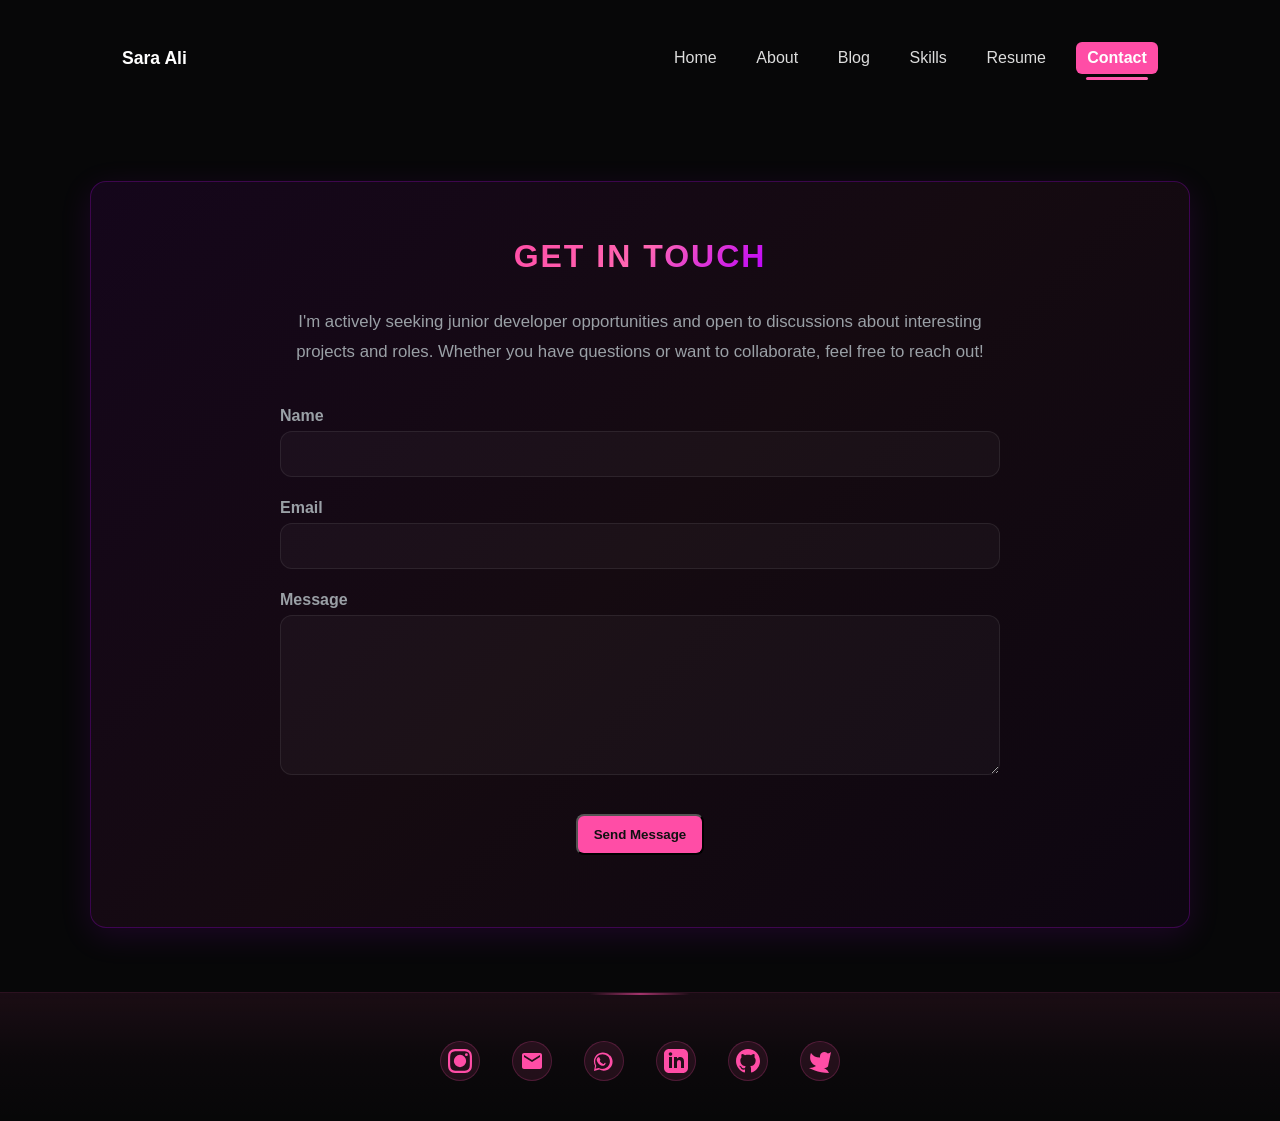
<file: contact.html>
<!doctype html>
<html lang="en">
  <head>
    <meta charset="utf-8">
    <meta name="viewport" content="width=device-width, initial-scale=1">
    <meta name="description" content="Get in touch with Sara Ali for junior developer opportunities or collaboration." />
    <meta property="og:title" content="Contact — Sara Ali" />
    <meta property="og:description" content="Contact page for Sara Ali, full-stack developer. Send a message via the form or email directly." />
    <meta property="og:type" content="website" />
    <meta property="og:url" content="https://yourdomain.com/contact.html" />
    <meta property="og:image" content="https://yourdomain.com/images/og-image.jpg" />
    <meta name="twitter:card" content="summary_large_image" />
    <title>Contact — Sara Ali</title>
    <link rel="stylesheet" href="style.css">
  </head>
  <body>
    <header class="site-header">
  <div class="container nav-row">
    <a class="logo" href="index.html">Sara Ali</a>
    <button id="nav-toggle" aria-label="Toggle menu">☰</button>
    <nav id="main-nav" class="nav">
      <a href="index.html">Home</a>
      <a href="about.html">About</a>
      <a href="bloghub.html">Blog</a>
      <a href="skills.html">Skills</a>
      <a href="resume.html">Resume</a>
      <a href="contact.html" class="contact-cta">Contact</a>
    </nav>
  </div>
</header>

    <main>
      <section class="contact-section container" id="contact-section">
        <h2 class="section-title">Get In Touch</h2>
        <div class="contact-content">
          <p class="lead">I'm actively seeking junior developer opportunities and open to discussions about interesting projects and roles. Whether you have questions or want to collaborate, feel free to reach out!</p>
          <form id="contact-form">
            <label>Name<input type="text" name="name" required></label>
            <label>Email<input type="email" name="email" required></label>
            <label>Message<textarea name="message" rows="6" required></textarea></label>
            <button class="btn" type="submit">Send Message</button>
            <p id="form-msg" class="form-msg" aria-live="polite"></p>
          </form>
        </div>
      </section>
    </main>

    <footer data-include="footer" class="site-footer">
      <div class="container footer-inner">
        <div class="social-links">
          <a href="https://instagram.com/code_withsara/" target="_blank" rel="noopener noreferrer" title="Instagram">
            <svg width="24" height="24" viewBox="0 0 24 24" fill="currentColor">
              <path d="M12 2.163c3.204 0 3.584.012 4.85.07 3.252.148 4.771 1.691 4.919 4.919.058 1.265.069 1.645.069 4.849 0 3.205-.012 3.584-.069 4.849-.149 3.225-1.664 4.771-4.919 4.919-1.266.058-1.644.07-4.85.07-3.204 0-3.584-.012-4.849-.07-3.26-.149-4.771-1.699-4.919-4.92-.058-1.265-.07-1.644-.07-4.849 0-3.204.013-3.583.07-4.849.149-3.227 1.664-4.771 4.919-4.919 1.266-.057 1.645-.069 4.849-.069zm0-2.163c-3.259 0-3.667.014-4.947.072-4.358.2-6.78 2.618-6.98 6.98-.059 1.281-.073 1.689-.073 4.948 0 3.259.014 3.668.072 4.948.2 4.358 2.618 6.78 6.98 6.98 1.281.058 1.689.072 4.948.072 3.259 0 3.668-.014 4.948-.072 4.354-.2 6.782-2.618 6.979-6.98.059-1.28.073-1.689.073-4.948 0-3.259-.014-3.667-.072-4.947-.196-4.354-2.617-6.78-6.979-6.98-1.281-.059-1.69-.073-4.949-.073zM5.838 12a6.162 6.162 0 1 1 12.324 0 6.162 6.162 0 0 1-12.324 0zM12 16a4 4 0 1 1 0-8 4 4 0 0 1 0 8zm4.965-10.322a1.44 1.44 0 1 1 2.881.001 1.44 1.44 0 0 1-2.881-.001z"/>
            </svg>
          </a>
          <a href="mailto:ka8358244@gmail.com" title="Email">
            <svg width="24" height="24" viewBox="0 0 24 24" fill="currentColor">
              <path d="M20 4H4c-1.1 0-2 .9-2 2v12c0 1.1.9 2 2 2h16c1.1 0 2-.9 2-2V6c0-1.1-.9-2-2-2zm0 4l-8 5-8-5V6l8 5 8-5v2z"/>
            </svg>
          </a>
          <a href="https://wa.me/1234567890" target="_blank" rel="noopener noreferrer" title="WhatsApp">
            <svg width="24" height="24" viewBox="0 0 24 24" fill="currentColor">
              <path d="M17.6 6.4C15.8 4.6 13.3 3.6 10.8 3.6 5.9 3.6 1.9 7.6 1.9 12.5c0 1.5.4 3 1.1 4.3L2 22l5.3-1.4c1.3.7 2.8 1.1 4.4 1.1 4.9 0 8.9-4 8.9-8.9 0-2.4-.9-4.6-2.5-6.3zm-6.8 13.6c-1.4 0-2.7-.3-4-.9l-.3-.2-3 .8.8-2.9-.2-.3c-.6-1.2-.9-2.6-.9-4 0-4 3.3-7.3 7.3-7.3 2 0 3.9.8 5.3 2.1 1.4 1.4 2.1 3.2 2.1 5.2 0 4-3.3 7.3-7.3 7.3zm4-5.4c-.2-.1-1.4-.7-1.6-.8-.2-.1-.4-.1-.6.1-.2.2-.7.8-.9 1-.2.2-.3.2-.6.1-.2-.1-1-.4-1.9-1.2-.7-.6-1.2-1.4-1.3-1.6-.1-.3 0-.4.1-.6.1-.2.2-.3.3-.5.1-.1.1-.3 0-.5-.1-.2-.6-1.4-.8-1.9-.2-.5-.4-.4-.6-.4h-.5c-.2 0-.5.1-.8.4-.2.2-.9.9-.9 2.1 0 1.2.9 2.4 1 2.6.1.2 1.4 2.2 3.4 3 .5.2.9.3 1.2.4.5.1 1 .1 1.3-.1.4-.2 1.3-.5 1.5-1 .2-.5.2-.9.1-1 0-.2-.2-.2-.4-.3z"/>
            </svg>
          </a>
          <a href="https://www.linkedin.com/in/sara-ali-3227b23b0" target="_blank" rel="noopener noreferrer" title="LinkedIn">
            <svg width="24" height="24" viewBox="0 0 24 24" fill="currentColor">
              <path d="M19 0h-14c-2.761 0-5 2.239-5 5v14c0 2.761 2.239 5 5 5h14c2.762 0 5-2.239 5-5v-14c0-2.761-2.238-5-5-5zm-11 19h-3v-11h3v11zm-1.5-12.268c-.966 0-1.75-.79-1.75-1.764s.784-1.764 1.75-1.764 1.75.79 1.75 1.764-.783 1.764-1.75 1.764zm13.5 12.268h-3v-5.604c0-3.368-4-3.113-4 0v5.604h-3v-11h3v1.765c1.396-2.586 7-2.777 7 2.476v6.759z"/>
            </svg>
          </a>
          <a href="https://github.com/sara-ali-cloud" target="_blank" rel="noopener noreferrer" title="GitHub">
            <svg width="24" height="24" viewBox="0 0 24 24" fill="currentColor">
              <path d="M12 0c-6.626 0-12 5.373-12 12 0 5.302 3.438 9.8 8.207 11.387.599.111.793-.261.793-.577v-2.234c-3.338.726-4.033-1.416-4.033-1.416-.546-1.387-1.333-1.756-1.333-1.756-1.089-.745.083-.729.083-.729 1.205.084 1.839 1.237 1.839 1.237 1.07 1.834 2.807 1.304 3.492.997.107-.775.418-1.305.762-1.604-2.665-.305-5.467-1.334-5.467-5.931 0-1.311.469-2.381 1.236-3.221-.124-.303-.535-1.524.117-3.176 0 0 1.008-.322 3.301 1.23.957-.266 1.983-.399 3.003-.404 1.02.005 2.047.138 3.006.404 2.291-1.552 3.297-1.23 3.297-1.23.653 1.653.242 2.874.118 3.176.77.84 1.235 1.911 1.235 3.221 0 4.609-2.807 5.624-5.479 5.921.43.372.823 1.102.823 2.222v 3.293c0 .319.192.694.801.576 4.765-1.589 8.199-6.086 8.199-11.386 0-6.627-5.373-12-12-12z"/>
            </svg>
          </a>
          <a href="https://twitter.com" target="_blank" rel="noopener noreferrer" title="Twitter">
            <svg width="24" height="24" viewBox="0 0 24 24" fill="currentColor">
              <path d="M23 3a10.9 10.9 0 01-3.14 1.53 4.48 4.48 0 00-7.86 3v1A10.66 10.66 0 013 4s-4 9 5 13a11.64 11.64 0 01-7 2s9 5 20 5a9.5 9.5 0 00-9-5.5c4.75 2.25 8-1 8-1z"/>
            </svg>
          </a>
        </div>
      </div>
    </footer>

    <script src="script.js"></script>
  </body>
</html>
</file>
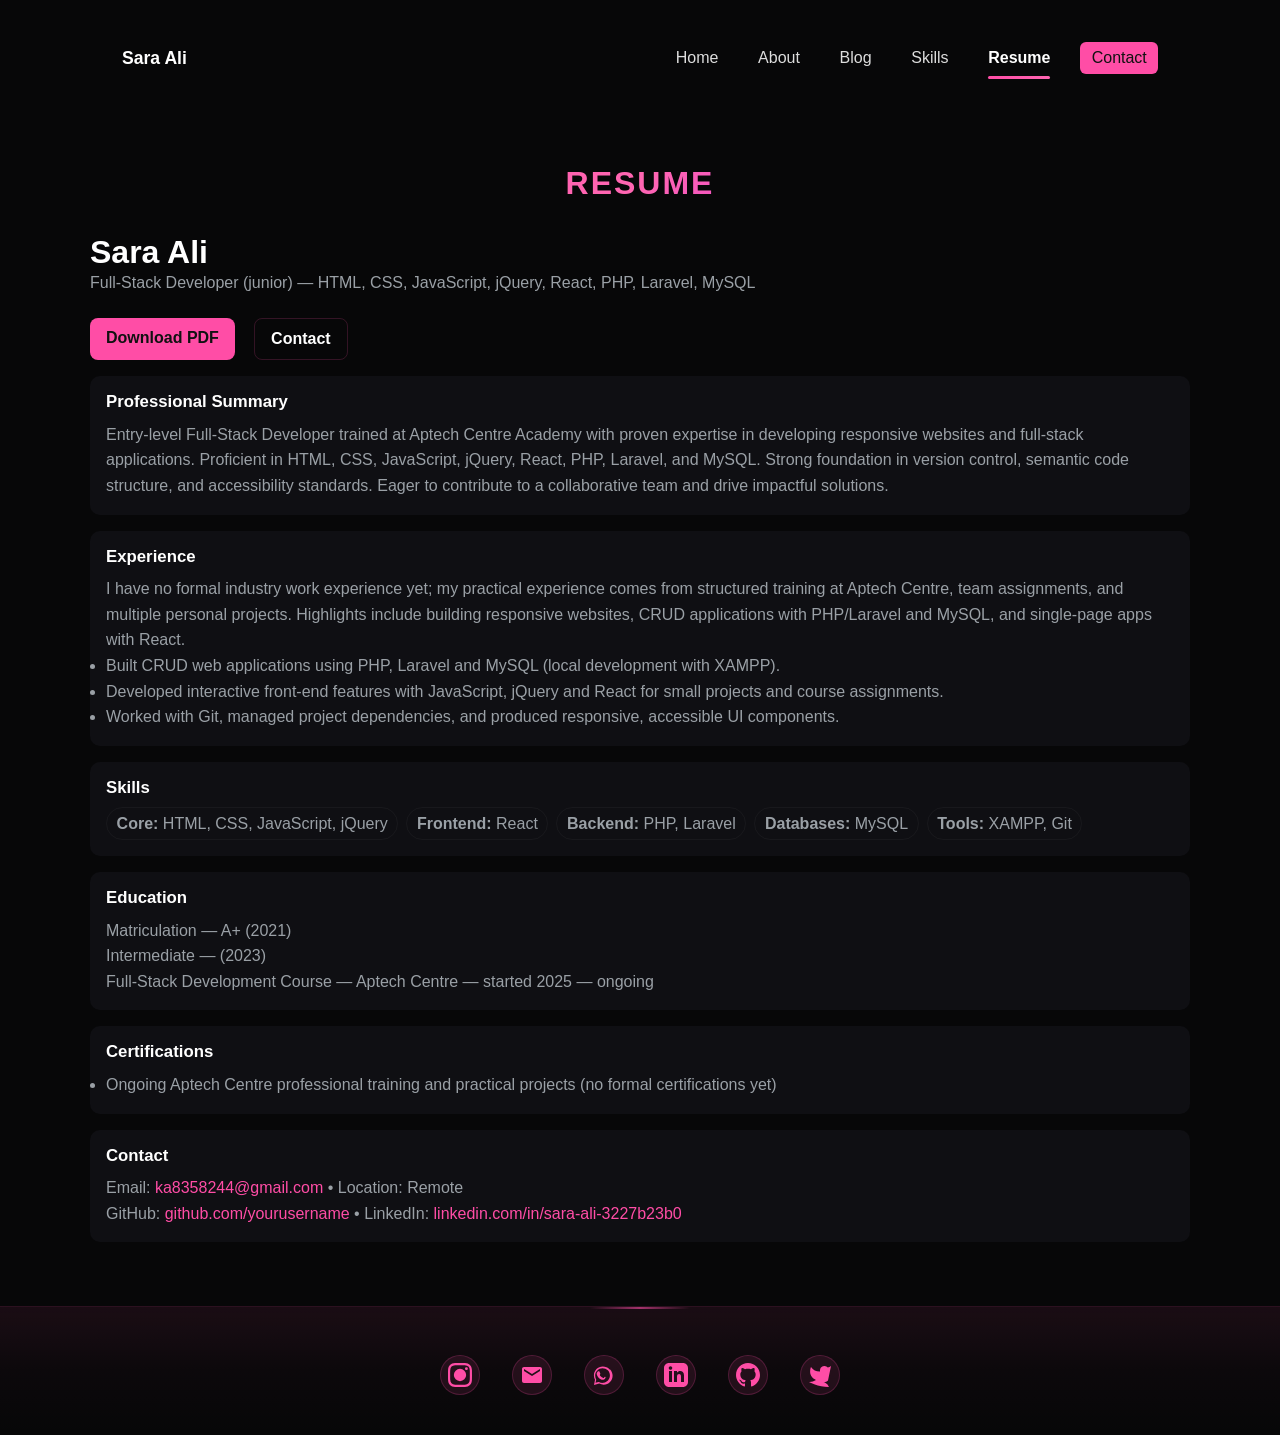
<file: resume.html>
<!doctype html>
<html lang="en">
  <head>
    <meta charset="utf-8">
    <meta name="viewport" content="width=device-width, initial-scale=1">
    <meta name="description" content="Download or view the resume of Sara Ali, entry‑level full‑stack developer proficient in PHP/Laravel, React, JavaScript and responsive design." />
    <meta property="og:title" content="Resume — Sara Ali" />
    <meta property="og:description" content="Professional summary and resume of Sara Ali, aspiring full-stack developer." />
    <meta property="og:type" content="website" />
    <meta property="og:url" content="https://yourdomain.com/resume.html" />
    <meta property="og:image" content="https://yourdomain.com/images/og-image.jpg" />
    <meta name="twitter:card" content="summary_large_image" />
    <title>Resume — Sara Ali</title>
    <link rel="stylesheet" href="style.css">
  </head>
  <body>
    <header class="site-header">
  <div class="container nav-row">
    <a class="logo" href="index.html">Sara Ali</a>
    <button id="nav-toggle" aria-label="Toggle menu">☰</button>
    <nav id="main-nav" class="nav">
      <a href="index.html">Home</a>
      <a href="about.html">About</a>
      <a href="bloghub.html">Blog</a>
      <a href="skills.html">Skills</a>
      <a href="resume.html">Resume</a>
      <a href="contact.html" class="contact-cta">Contact</a>
    </nav>
  </div>
</header>

    <main class="container resume">
      <h2 class="section-title">Resume</h2>
      <header class="resume-header">
        <h1>Sara Ali</h1>
        <p class="lead">Full‑Stack Developer (junior) — HTML, CSS, JavaScript, jQuery, React, PHP, Laravel, MySQL</p>
        <div class="resume-cta">
          <a class="btn" href="../Sara_Ali_resume.pdf">Download PDF</a>
          <a class="btn btn-outline" href="contact.html">Contact</a>
        </div>
      </header>

      <section class="resume-section summary">
        <h2>Professional Summary</h2>
        <p>Entry‑level Full‑Stack Developer trained at Aptech Centre Academy with proven expertise in developing responsive websites and full‑stack applications. Proficient in HTML, CSS, JavaScript, jQuery, React, PHP, Laravel, and MySQL. Strong foundation in version control, semantic code structure, and accessibility standards. Eager to contribute to a collaborative team and drive impactful solutions.</p>
      </section>

      <section class="resume-section experience">
        <h2>Experience</h2>
        <p>I have no formal industry work experience yet; my practical experience comes from structured training at Aptech Centre, team assignments, and multiple personal projects. Highlights include building responsive websites, CRUD applications with PHP/Laravel and MySQL, and single‑page apps with React.</p>
        <ul>
          <li>Built CRUD web applications using PHP, Laravel and MySQL (local development with XAMPP).</li>
          <li>Developed interactive front-end features with JavaScript, jQuery and React for small projects and course assignments.</li>
          <li>Worked with Git, managed project dependencies, and produced responsive, accessible UI components.</li>
        </ul>
      </section>

      <section class="resume-section skills">
        <h2>Skills</h2>
        <div class="skills-grid">
          <div><strong>Core:</strong> HTML, CSS, JavaScript, jQuery</div>
          <div><strong>Frontend:</strong> React</div>
          <div><strong>Backend:</strong> PHP, Laravel</div>
          <div><strong>Databases:</strong> MySQL</div>
          <div><strong>Tools:</strong> XAMPP, Git</div>
        </div>
      </section>

      <section class="resume-section education">
        <h2>Education</h2>
        <p>Matriculation — A+ (2021)</p>
        <p>Intermediate — (2023)</p>
        <p>Full‑Stack Development Course — Aptech Centre  — started 2025 — ongoing</p>
      </section>

      <section class="resume-section certs">
        <h2>Certifications</h2>
        <ul>
          <li>Ongoing Aptech Centre  professional training and practical projects (no formal certifications yet)</li>
        </ul>
      </section>

      <section class="resume-section contact">
        <h2>Contact</h2>
        <p>Email: <a href="mailto:ka8358244@gmail.com">ka8358244@gmail.com</a> • Location: Remote</p>
        <p>GitHub: <a href="https://github.com/" target="_blank" rel="noreferrer">github.com/yourusername</a> • LinkedIn: <a href="https://linkedin.com/in/sara-ali-3227b23b0" target="_blank" rel="noreferrer">linkedin.com/in/sara-ali-3227b23b0</a></p>
      </section>

      
    </main>

    <footer data-include="footer" class="site-footer">
      <div class="container footer-inner">
        <div class="social-links">
          <a href="https://instagram.com/code_withsara/" target="_blank" rel="noopener noreferrer" title="Instagram">
            <svg width="24" height="24" viewBox="0 0 24 24" fill="currentColor">
              <path d="M12 2.163c3.204 0 3.584.012 4.85.07 3.252.148 4.771 1.691 4.919 4.919.058 1.265.069 1.645.069 4.849 0 3.205-.012 3.584-.069 4.849-.149 3.225-1.664 4.771-4.919 4.919-1.266.058-1.644.07-4.85.07-3.204 0-3.584-.012-4.849-.07-3.26-.149-4.771-1.699-4.919-4.92-.058-1.265-.07-1.644-.07-4.849 0-3.204.013-3.583.07-4.849.149-3.227 1.664-4.771 4.919-4.919 1.266-.057 1.645-.069 4.849-.069zm0-2.163c-3.259 0-3.667.014-4.947.072-4.358.2-6.78 2.618-6.98 6.98-.059 1.281-.073 1.689-.073 4.948 0 3.259.014 3.668.072 4.948.2 4.358 2.618 6.78 6.98 6.98 1.281.058 1.689.072 4.948.072 3.259 0 3.668-.014 4.948-.072 4.354-.2 6.782-2.618 6.979-6.98.059-1.28.073-1.689.073-4.948 0-3.259-.014-3.667-.072-4.947-.196-4.354-2.617-6.78-6.979-6.98-1.281-.059-1.69-.073-4.949-.073zM5.838 12a6.162 6.162 0 1 1 12.324 0 6.162 6.162 0 0 1-12.324 0zM12 16a4 4 0 1 1 0-8 4 4 0 0 1 0 8zm4.965-10.322a1.44 1.44 0 1 1 2.881.001 1.44 1.44 0 0 1-2.881-.001z"/>
            </svg>
          </a>
          <a href="mailto:ka8358244@gmail.com" title="Email">
            <svg width="24" height="24" viewBox="0 0 24 24" fill="currentColor">
              <path d="M20 4H4c-1.1 0-2 .9-2 2v12c0 1.1.9 2 2 2h16c1.1 0 2-.9 2-2V6c0-1.1-.9-2-2-2zm0 4l-8 5-8-5V6l8 5 8-5v2z"/>
            </svg>
          </a>
          <a href="https://wa.me/1234567890" target="_blank" rel="noopener noreferrer" title="WhatsApp">
            <svg width="24" height="24" viewBox="0 0 24 24" fill="currentColor">
              <path d="M17.6 6.4C15.8 4.6 13.3 3.6 10.8 3.6 5.9 3.6 1.9 7.6 1.9 12.5c0 1.5.4 3 1.1 4.3L2 22l5.3-1.4c1.3.7 2.8 1.1 4.4 1.1 4.9 0 8.9-4 8.9-8.9 0-2.4-.9-4.6-2.5-6.3zm-6.8 13.6c-1.4 0-2.7-.3-4-.9l-.3-.2-3 .8.8-2.9-.2-.3c-.6-1.2-.9-2.6-.9-4 0-4 3.3-7.3 7.3-7.3 2 0 3.9.8 5.3 2.1 1.4 1.4 2.1 3.2 2.1 5.2 0 4-3.3 7.3-7.3 7.3zm4-5.4c-.2-.1-1.4-.7-1.6-.8-.2-.1-.4-.1-.6.1-.2.2-.7.8-.9 1-.2.2-.3.2-.6.1-.2-.1-1-.4-1.9-1.2-.7-.6-1.2-1.4-1.3-1.6-.1-.3 0-.4.1-.6.1-.2.2-.3.3-.5.1-.1.1-.3 0-.5-.1-.2-.6-1.4-.8-1.9-.2-.5-.4-.4-.6-.4h-.5c-.2 0-.5.1-.8.4-.2.2-.9.9-.9 2.1 0 1.2.9 2.4 1 2.6.1.2 1.4 2.2 3.4 3 .5.2.9.3 1.2.4.5.1 1 .1 1.3-.1.4-.2 1.3-.5 1.5-1 .2-.5.2-.9.1-1 0-.2-.2-.2-.4-.3z"/>
            </svg>
          </a>
          <a href="https://www.linkedin.com/in/sara-ali-3227b23b0" target="_blank" rel="noopener noreferrer" title="LinkedIn">
            <svg width="24" height="24" viewBox="0 0 24 24" fill="currentColor">
              <path d="M19 0h-14c-2.761 0-5 2.239-5 5v14c0 2.761 2.239 5 5 5h14c2.762 0 5-2.239 5-5v-14c0-2.761-2.238-5-5-5zm-11 19h-3v-11h3v11zm-1.5-12.268c-.966 0-1.75-.79-1.75-1.764s.784-1.764 1.75-1.764 1.75.79 1.75 1.764-.783 1.764-1.75 1.764zm13.5 12.268h-3v-5.604c0-3.368-4-3.113-4 0v5.604h-3v-11h3v1.765c1.396-2.586 7-2.777 7 2.476v6.759z"/>
            </svg>
          </a>
          <a href="https://github.com/sara-ali-cloud" target="_blank" rel="noopener noreferrer" title="GitHub">
            <svg width="24" height="24" viewBox="0 0 24 24" fill="currentColor">
              <path d="M12 0c-6.626 0-12 5.373-12 12 0 5.302 3.438 9.8 8.207 11.387.599.111.793-.261.793-.577v-2.234c-3.338.726-4.033-1.416-4.033-1.416-.546-1.387-1.333-1.756-1.333-1.756-1.089-.745.083-.729.083-.729 1.205.084 1.839 1.237 1.839 1.237 1.07 1.834 2.807 1.304 3.492.997.107-.775.418-1.305.762-1.604-2.665-.305-5.467-1.334-5.467-5.931 0-1.311.469-2.381 1.236-3.221-.124-.303-.535-1.524.117-3.176 0 0 1.008-.322 3.301 1.23.957-.266 1.983-.399 3.003-.404 1.02.005 2.047.138 3.006.404 2.291-1.552 3.297-1.23 3.297-1.23.653 1.653.242 2.874.118 3.176.77.84 1.235 1.911 1.235 3.221 0 4.609-2.807 5.624-5.479 5.921.43.372.823 1.102.823 2.222v 3.293c0 .319.192.694.801.576 4.765-1.589 8.199-6.086 8.199-11.386 0-6.627-5.373-12-12-12z"/>
            </svg>
          </a>
          <a href="https://twitter.com" target="_blank" rel="noopener noreferrer" title="Twitter">
            <svg width="24" height="24" viewBox="0 0 24 24" fill="currentColor">
              <path d="M23 3a10.9 10.9 0 01-3.14 1.53 4.48 4.48 0 00-7.86 3v1A10.66 10.66 0 013 4s-4 9 5 13a11.64 11.64 0 01-7 2s9 5 20 5a9.5 9.5 0 00-9-5.5c4.75 2.25 8-1 8-1z"/>
            </svg>
          </a>
        </div>
      </div>
    </footer>

    <script src="script.js"></script>
  </body>
</html>
</file>
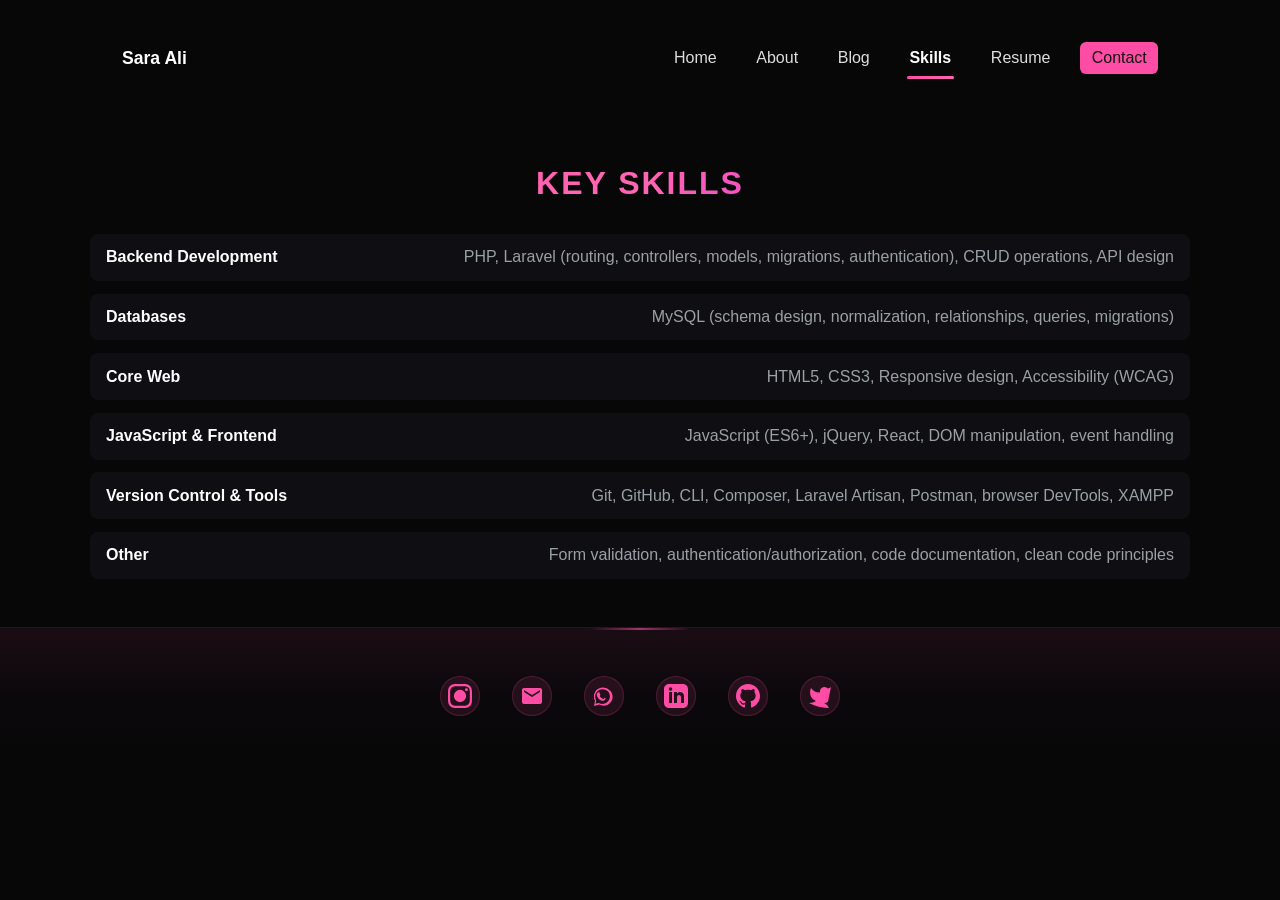
<file: skills.html>
<!doctype html>
<html lang="en">
  <head>
    <meta charset="utf-8">
    <meta name="viewport" content="width=device-width, initial-scale=1">
    <meta name="description" content="Key technical skills of Sara Ali including backend development, databases, web fundamentals, JavaScript frameworks, and tools." />
    <meta property="og:title" content="Skills — Sara Ali" />
    <meta property="og:description" content="Technical skills overview for Sara Ali, full-stack developer with expertise in PHP, Laravel, React, MySQL and more." />
    <meta property="og:type" content="website" />
    <meta property="og:url" content="https://yourdomain.com/skills.html" />
    <meta property="og:image" content="https://yourdomain.com/images/og-image.jpg" />
    <meta name="twitter:card" content="summary_large_image" />
    <title>Skills — Sara Ali</title>
    <link rel="stylesheet" href="style.css">
  </head>
  <body>
    <header class="site-header">
  <div class="container nav-row">
    <a class="logo" href="index.html">Sara Ali</a>
    <button id="nav-toggle" aria-label="Toggle menu">☰</button>
    <nav id="main-nav" class="nav">
      <a href="index.html">Home</a>
      <a href="about.html">About</a>
      <a href="bloghub.html">Blog</a>
      <a href="skills.html">Skills</a>
      <a href="resume.html">Resume</a>
      <a href="contact.html" class="contact-cta">Contact</a>
    </nav>
  </div>
</header>

    <main>
      <section class="skills-preview container">
        <h2 class="section-title">Key Skills</h2>
        <div class="skills-list">
        <div class="skill-row"><strong>Backend Development</strong><span>PHP, Laravel (routing, controllers, models, migrations, authentication), CRUD operations, API design</span></div>
        <div class="skill-row"><strong>Databases</strong><span>MySQL (schema design, normalization, relationships, queries, migrations)</span></div>
        <div class="skill-row"><strong>Core Web</strong><span>HTML5, CSS3, Responsive design, Accessibility (WCAG)</span></div>
        <div class="skill-row"><strong>JavaScript & Frontend</strong><span>JavaScript (ES6+), jQuery, React, DOM manipulation, event handling</span></div>
        <div class="skill-row"><strong>Version Control & Tools</strong><span>Git, GitHub, CLI, Composer, Laravel Artisan, Postman, browser DevTools, XAMPP</span></div>
        <div class="skill-row"><strong>Other</strong><span>Form validation, authentication/authorization, code documentation, clean code principles</span></div>
        </div>
      </section>
    </main>

    <footer data-include="footer" class="site-footer">
      <div class="container footer-inner">
        <div class="social-links">
          <a href="https://instagram.com/code_withsara/" target="_blank" rel="noopener noreferrer" title="Instagram">
            <svg width="24" height="24" viewBox="0 0 24 24" fill="currentColor">
              <path d="M12 2.163c3.204 0 3.584.012 4.85.07 3.252.148 4.771 1.691 4.919 4.919.058 1.265.069 1.645.069 4.849 0 3.205-.012 3.584-.069 4.849-.149 3.225-1.664 4.771-4.919 4.919-1.266.058-1.644.07-4.85.07-3.204 0-3.584-.012-4.849-.07-3.26-.149-4.771-1.699-4.919-4.92-.058-1.265-.07-1.644-.07-4.849 0-3.204.013-3.583.07-4.849.149-3.227 1.664-4.771 4.919-4.919 1.266-.057 1.645-.069 4.849-.069zm0-2.163c-3.259 0-3.667.014-4.947.072-4.358.2-6.78 2.618-6.98 6.98-.059 1.281-.073 1.689-.073 4.948 0 3.259.014 3.668.072 4.948.2 4.358 2.618 6.78 6.98 6.98 1.281.058 1.689.072 4.948.072 3.259 0 3.668-.014 4.948-.072 4.354-.2 6.782-2.618 6.979-6.98.059-1.28.073-1.689.073-4.948 0-3.259-.014-3.667-.072-4.947-.196-4.354-2.617-6.78-6.979-6.98-1.281-.059-1.69-.073-4.949-.073zM5.838 12a6.162 6.162 0 1 1 12.324 0 6.162 6.162 0 0 1-12.324 0zM12 16a4 4 0 1 1 0-8 4 4 0 0 1 0 8zm4.965-10.322a1.44 1.44 0 1 1 2.881.001 1.44 1.44 0 0 1-2.881-.001z"/>
            </svg>
          </a>
          <a href="mailto:sara.ali@example.com" title="Email">
            <svg width="24" height="24" viewBox="0 0 24 24" fill="currentColor">
              <path d="M20 4H4c-1.1 0-2 .9-2 2v12c0 1.1.9 2 2 2h16c1.1 0 2-.9 2-2V6c0-1.1-.9-2-2-2zm0 4l-8 5-8-5V6l8 5 8-5v2z"/>
            </svg>
          </a>
          <a href="https://wa.me/1234567890" target="_blank" rel="noopener noreferrer" title="WhatsApp">
            <svg width="24" height="24" viewBox="0 0 24 24" fill="currentColor">
              <path d="M17.6 6.4C15.8 4.6 13.3 3.6 10.8 3.6 5.9 3.6 1.9 7.6 1.9 12.5c0 1.5.4 3 1.1 4.3L2 22l5.3-1.4c1.3.7 2.8 1.1 4.4 1.1 4.9 0 8.9-4 8.9-8.9 0-2.4-.9-4.6-2.5-6.3zm-6.8 13.6c-1.4 0-2.7-.3-4-.9l-.3-.2-3 .8.8-2.9-.2-.3c-.6-1.2-.9-2.6-.9-4 0-4 3.3-7.3 7.3-7.3 2 0 3.9.8 5.3 2.1 1.4 1.4 2.1 3.2 2.1 5.2 0 4-3.3 7.3-7.3 7.3zm4-5.4c-.2-.1-1.4-.7-1.6-.8-.2-.1-.4-.1-.6.1-.2.2-.7.8-.9 1-.2.2-.3.2-.6.1-.2-.1-1-.4-1.9-1.2-.7-.6-1.2-1.4-1.3-1.6-.1-.3 0-.4.1-.6.1-.2.2-.3.3-.5.1-.1.1-.3 0-.5-.1-.2-.6-1.4-.8-1.9-.2-.5-.4-.4-.6-.4h-.5c-.2 0-.5.1-.8.4-.2.2-.9.9-.9 2.1 0 1.2.9 2.4 1 2.6.1.2 1.4 2.2 3.4 3 .5.2.9.3 1.2.4.5.1 1 .1 1.3-.1.4-.2 1.3-.5 1.5-1 .2-.5.2-.9.1-1 0-.2-.2-.2-.4-.3z"/>
            </svg>
          </a>
          <a href="https://www.linkedin.com/in/sara-ali-3227b23b0" target="_blank" rel="noopener noreferrer" title="LinkedIn">
            <svg width="24" height="24" viewBox="0 0 24 24" fill="currentColor">
              <path d="M19 0h-14c-2.761 0-5 2.239-5 5v14c0 2.761 2.239 5 5 5h14c2.762 0 5-2.239 5-5v-14c0-2.761-2.238-5-5-5zm-11 19h-3v-11h3v11zm-1.5-12.268c-.966 0-1.75-.79-1.75-1.764s.784-1.764 1.75-1.764 1.75.79 1.75 1.764-.783 1.764-1.75 1.764zm13.5 12.268h-3v-5.604c0-3.368-4-3.113-4 0v5.604h-3v-11h3v1.765c1.396-2.586 7-2.777 7 2.476v6.759z"/>
            </svg>
          </a>
          <a href="https://github.com/sara-ali-cloud" target="_blank" rel="noopener noreferrer" title="GitHub">
            <svg width="24" height="24" viewBox="0 0 24 24" fill="currentColor">
              <path d="M12 0c-6.626 0-12 5.373-12 12 0 5.302 3.438 9.8 8.207 11.387.599.111.793-.261.793-.577v-2.234c-3.338.726-4.033-1.416-4.033-1.416-.546-1.387-1.333-1.756-1.333-1.756-1.089-.745.083-.729.083-.729 1.205.084 1.839 1.237 1.839 1.237 1.07 1.834 2.807 1.304 3.492.997.107-.775.418-1.305.762-1.604-2.665-.305-5.467-1.334-5.467-5.931 0-1.311.469-2.381 1.236-3.221-.124-.303-.535-1.524.117-3.176 0 0 1.008-.322 3.301 1.23.957-.266 1.983-.399 3.003-.404 1.02.005 2.047.138 3.006.404 2.291-1.552 3.297-1.23 3.297-1.23.653 1.653.242 2.874.118 3.176.77.84 1.235 1.911 1.235 3.221 0 4.609-2.807 5.624-5.479 5.921.43.372.823 1.102.823 2.222v 3.293c0 .319.192.694.801.576 4.765-1.589 8.199-6.086 8.199-11.386 0-6.627-5.373-12-12-12z"/>
            </svg>
          </a>
          <a href="https://twitter.com" target="_blank" rel="noopener noreferrer" title="Twitter">
            <svg width="24" height="24" viewBox="0 0 24 24" fill="currentColor">
              <path d="M23 3a10.9 10.9 0 01-3.14 1.53 4.48 4.48 0 00-7.86 3v1A10.66 10.66 0 013 4s-4 9 5 13a11.64 11.64 0 01-7 2s9 5 20 5a9.5 9.5 0 00-9-5.5c4.75 2.25 8-1 8-1z"/>
            </svg>
          </a>
        </div>
      </div>
    </footer>

    <script src="script.js"></script>
  </body>
</html>
</file>
<file: style.css>
*
{
    margin: 0 ;
    padding: 0;
    box-sizing: border-box;
    font-family: 'poppins' , sans-serif;
}
:root{--bg:#070708;--card:#0f0f13;--muted:#9aa0a6;--pink:#ff4da6;--accent:linear-gradient(135deg,#ff4da6 0%,#ff66b2 100%);--container:1100px}
*{box-sizing:border-box}
html,body{height:100%}
body{margin:0;background:var(--bg);color:#eee;font-family:Inter, system-ui, -apple-system, 'Segoe UI', Roboto, 'Helvetica Neue', Arial,sans-serif;-webkit-font-smoothing:antialiased;overflow-x:hidden}
.container{max-width:var(--container);margin:0 auto;padding:2rem}
.site-header{background:transparent;padding:1rem 0;position:sticky;top:0;z-index:40}
.nav-row{display:flex;align-items:center;justify-content:space-between}
.logo{color:#fff;font-weight:700;text-decoration:none;font-size:1.1rem}
/* Header accents: keep pink theme while logo text is removed */
.site-header .contact-cta{background:var(--pink);color:#111;padding:0.45rem 0.7rem;border-radius:6px;border:none}
.site-header .nav a::after{background:linear-gradient(90deg,var(--pink),#ff66b2)}

/* Keep subtle hover for header buttons */
.site-header .btn:hover{box-shadow:0 10px 30px rgba(255,77,166,0.12);transform:translateY(-2px)}
#nav-toggle{display:none;background:transparent;border:1px solid rgba(255,255,255,0.06);color:#fff;padding:0.4rem 0.6rem;border-radius:6px}
.nav a{color:#ddd;text-decoration:none;margin-left:1rem;padding:0.4rem 0.6rem;border-radius:6px}
.nav a.active{color:#fff;font-weight:700}
.nav a.active::after{transform:scaleX(1);opacity:1}
.contact-cta{background:var(--pink);color:#111;padding:0.5rem 0.8rem}
.nav a{position:relative}
.nav a::after{content:'';position:absolute;left:12%;right:12%;bottom:-6px;height:3px;background:linear-gradient(90deg,var(--pink),#ff66b2);border-radius:3px;transform:scaleX(0);transform-origin:left center;transition:transform .22s cubic-bezier(.2,.8,.2,1),opacity .22s}
.nav a:hover::after{transform:scaleX(1);opacity:1}
.nav a:focus::after{transform:scaleX(1)}
.hero{display:flex;gap:2rem;align-items:center;padding:4rem 0}
.hero-left{flex:1}
.avatar{width:120px;height:120px;border-radius:50%;background:radial-gradient(circle at 30% 30%,#ff92c9, #ff4da6 40%, #bd0059 100%);background-size:cover;background-position:center;background-repeat:no-repeat;box-shadow:0 10px 30px rgba(0,0,0,0.6), inset 0 0 20px rgba(255,255,255,0.1);margin-bottom:1rem;border:3px solid rgba(255,77,166,0.3);transition:all .4s cubic-bezier(.2,.8,.2,1);position:relative;overflow:hidden}
.avatar img{width:100%;height:100%;object-fit:cover;border-radius:50%}
.avatar::before{content:'';position:absolute;top:-50%;left:-50%;width:200%;height:200%;background:conic-gradient(from 0deg,transparent,rgba(255,77,166,0.6),transparent 180deg);animation:rotateRing 3s linear infinite;opacity:0;transition:opacity .4s ease}
.avatar::after{content:'';position:absolute;inset:0;border-radius:50%;border:2px solid transparent;border-top:2px solid var(--pink);border-right:2px solid rgba(255,77,166,0.3);animation:spinRing 4s linear infinite;opacity:0}
.avatar:hover{transform:scale(1.08);box-shadow:0 15px 45px rgba(255,77,166,0.25), inset 0 0 30px rgba(255,77,166,0.15), 0 0 30px rgba(255,77,166,0.2)}
.avatar:hover::before,.avatar:hover::after{opacity:1}
@keyframes rotateRing{from{transform:rotate(0deg)}to{transform:rotate(360deg)}}
@keyframes spinRing{from{transform:rotate(0deg)}to{transform:rotate(-360deg)}}
.lead{color:var(--muted);max-width:45rem}
.cta-row{margin-top:1rem}
.btn{background:var(--pink);color:#111;padding:0.7rem 1rem;border-radius:8px;text-decoration:none;font-weight:600}
.btn-outline{background:transparent;border:1px solid rgba(255,77,166,0.18);color:#fff;margin-left:0.6rem}
.hero-right{flex:1}
.info-list{list-style:none;padding:0;margin:0;color:var(--muted)}
.skills-preview, .services-section{padding:3rem 0}
.skills-grid{display:grid;grid-template-columns:repeat(2,1fr);gap:1rem}
.skill{background:transparent;padding:0;border-radius:8px}
.skill-head{display:flex;justify-content:space-between;align-items:center;margin-bottom:0.5rem;gap:0.6rem}
.skill-head span{color:#fff;font-weight:600;white-space:nowrap;overflow:hidden;text-overflow:ellipsis;font-size:0.95rem}
.skill-head .percent{color:var(--pink);font-weight:700;flex:0 0 auto;margin-left:0.6rem;font-size:0.9rem}
.skill .bar{background:rgba(255,255,255,0.06);height:16px;border-radius:10px;overflow:hidden;box-shadow:inset 0 2px 4px rgba(0,0,0,0.3)}
.skill .bar i{display:block;height:100%;background:linear-gradient(90deg,var(--pink),#ff66b2,#ff4da6);background-size:200% 100%;border-radius:8px;transition:width 1.2s cubic-bezier(.34,.1,.68,.55);position:relative;box-shadow:0 0 12px rgba(255,77,166,0.4)}




/* Services Grid - 3 columns in one line */
.services-grid{display:grid;grid-template-columns:repeat(3,1fr);gap:2rem}
.service-card{background:var(--card);padding:2rem;border-radius:12px;text-align:center;transition:transform .3s ease, box-shadow .3s ease;border:1px solid rgba(255,77,166,0.1)}
.service-card:hover{transform:translateY(-8px);box-shadow:0 12px 40px rgba(255,77,166,0.2);border-color:rgba(255,77,166,0.3)}
.service-icon{font-size:3rem;margin-bottom:1rem}
.service-card h3{color:#fff;font-size:1.2rem;margin-bottom:1rem}
.service-card p{color:var(--muted);line-height:1.6;font-size:0.95rem}





.btn{display:inline-block;margin-top:0.8rem;transition:transform .14s ease, box-shadow .14s ease}
.btn:hover{transform:translateY(-3px);box-shadow:0 10px 30px rgba(255,77,166,0.12);}
.btn:active{transform:translateY(-1px)}



@media (max-width:480px){
  .skill-head span{font-size:0.95rem}
  .skill .bar{height:10px}
}
.site-footer{padding:3rem 0 2.5rem;color:var(--muted);background:linear-gradient(180deg, rgba(255,77,166,0.08) 0%, rgba(255,77,166,0.02) 50%, transparent 100%);border-top:1px solid rgba(255,77,166,0.15);position:relative}
.site-footer::before{content:'';position:absolute;top:0;left:50%;transform:translateX(-50%);width:100px;height:2px;background:linear-gradient(90deg,transparent,var(--pink),transparent);opacity:0.6}
.site-footer .footer-inner{display:flex;justify-content:center;align-items:center;gap:12px;max-width:var(--container);margin:0 auto;padding:0 2rem}
.social-links{display:flex;justify-content:center;align-items:center;gap:2rem;flex-wrap:wrap}
.social-links a{color:var(--pink);text-decoration:none;transition:color .3s ease, transform .3s ease;display:inline-flex;align-items:center;justify-content:center;width:40px;height:40px;border-radius:50%;background:rgba(255,77,166,0.1);border:1px solid rgba(255,77,166,0.2)}
.social-links a:hover{color:#ff66b2;background:rgba(255,77,166,0.2);transform:translateY(-3px);border-color:rgba(255,77,166,0.4)}
.social-links a svg{width:24px;height:24px}
.container a.link{color:var(--pink);text-decoration:none}
.form-msg{color:var(--pink);margin-top:0.8rem}
@media (max-width:900px){
    .hero{flex-direction:column}
    .hero-right{width:100%}
    .skills-grid,.services-grid{grid-template-columns:1fr}
    #nav-toggle{display:inline-block}
    .nav{display:none;position:absolute;left:0;right:0;top:64px;background:rgba(10,10,12,0.95);padding:1rem;border-radius:0;z-index:10;flex-direction:column;gap:0.5rem}
    .nav a{margin-left:0;width:100%;text-align:left;padding:0.5rem 0}
    .contact-content{flex-direction:column}
}
@media (max-width:768px){
    .services-grid{grid-template-columns:repeat(2,1fr)}
    .container{padding:1.5rem}
    .avatar{width:100px;height:100px}
    h1{font-size:2rem}
    h2{font-size:1.5rem}
    .hero{padding:3rem 0}
    .about-section, .skills-preview, .services-section, .contact-section, .about, .contact, .resume{padding:2rem 0}
    .hero-right h1{font-size:2rem}
    .hero-right .lead{font-size:1rem}
}
@media (max-width:480px){
  .container{padding:1rem}
  .avatar{width:96px;height:96px}
  .services-grid{grid-template-columns:1fr}
  h1{font-size:1.8rem}
  h2{font-size:1.3rem}
  .hero{padding:2rem 0}
  .about-section, .skills-preview, .services-section, .contact-section, .about, .contact, .resume{padding:1.5rem 0}
  .hero-right h1{font-size:1.8rem}
  .hero-right .lead{font-size:0.95rem}
  .social-links{gap:1rem}
  .social-links a{width:36px;height:36px}
  .social-links a svg{width:20px;height:20px}
}

/* Legacy / removed malformed rules cleaned up. */

/* Page-specific styles */
.about{padding:3rem 0;color:#eee}
.about h1{font-size:2.2rem;margin-bottom:1.5rem;color:#fff;font-weight:700}
.about h2{font-size:1.25rem;margin-top:2rem;margin-bottom:0.8rem;color:#fff;font-weight:600;border-bottom:2px solid rgba(255,77,166,0.3);padding-bottom:0.6rem}
.about p{color:var(--muted);line-height:1.8;max-width:900px;margin-bottom:1rem}
.about ul{list-style:none;padding:0;margin:0 0 1.5rem 0}
.about ul li{color:var(--muted);line-height:1.8;padding-left:1.8rem;margin-bottom:0.6rem;position:relative}
.about ul li:before{content:'•';position:absolute;left:0;color:var(--pink);font-weight:700;font-size:1.2rem}

/* Contact form */
.contact, .contact-section{padding:3rem 0}
.contact-section .contact-content{display:flex;flex-direction:column;gap:2rem;align-items:flex-start}
.contact-section .contact-content .lead{max-width:720px}
.contact-section #contact-form{max-width:720px;margin:1rem auto 0;width:100%;text-align:left;display:flex;flex-direction:column;gap:1rem}
.contact-section label{display:block;margin-bottom:0.4rem;color:var(--muted);font-weight:600;text-align:left}
.contact-section input[type="text"],.contact-section input[type="email"],.contact-section textarea{width:100%;padding:0.9rem;border-radius:12px;border:1px solid rgba(255,255,255,0.08);background:rgba(255,255,255,0.03);color:#fff;margin-top:0.35rem}
.contact-section textarea{min-height:160px;resize:vertical}
.contact-section .btn{margin-top:0.8rem;align-self:center}
.contact-section .form-msg{margin-top:0.75rem;color:var(--pink)}
.contact-section .contact-content{max-width:760px;margin:0 auto}

/* Skills page list */
.skills-list{margin-top:1rem;display:flex;flex-direction:column;gap:0.8rem}
.skill-row{display:flex;justify-content:space-between;align-items:center;background:var(--card);padding:0.9rem 1rem;border-radius:8px}
.skill-row strong{color:#fff}
.skill-row span{color:var(--muted)}

/* Resume layout */
/* Resume: simplified single-column layout for clarity */
.resume{padding:3rem 0;display:block}
.resume-header{margin-bottom:1rem}
.resume-header h1{font-size:2rem;color:#fff;margin:0 0 0.2rem}
.resume-header .lead{color:var(--muted);margin:0}
.resume-cta{margin-top:0.8rem;display:flex;gap:0.6rem}

.resume-section{background:var(--card);padding:1rem;border-radius:10px;margin-bottom:1rem}
.resume-section h2{font-size:1.05rem;margin:0 0 0.6rem 0;color:#fff}
.resume-section p,.resume-section li{color:var(--muted);line-height:1.6}

.job{padding:0}
.job h3{margin:0;color:#fff}
.job .meta{color:var(--muted);font-size:0.9rem;margin-bottom:0.6rem}
.job ul{margin:0;padding-left:1.1rem}
.job li{margin-bottom:0.45rem}

.skills-grid{display:flex;flex-wrap:wrap;gap:0.5rem}
.skills-grid div{background:transparent;color:var(--muted);padding:0.4rem 0.6rem;border-radius:999px;border:1px solid rgba(255,255,255,0.04)}

.resume .contact a{color:var(--pink);text-decoration:none}

/* Download button */
#download{background:linear-gradient(90deg,var(--pink),#ff66b2);color:#111;padding:0.6rem 0.9rem;border-radius:8px;text-decoration:none;font-weight:700}

@media (max-width:900px){
  .resume{padding:1.5rem 0}
  .resume-header h1{font-size:1.6rem}
}

/* Print-friendly styles for resume (used when user saves to PDF) */
@media print{
  /* hide site chrome */
  header.site-header, .site-footer, .nav, .cta-row, .project-embed, .contact .btn, .btn-outline{display:none !important}
  body{background:#fff;color:#111}
  .container{padding:0}
  /* make resume content full width and readable */
  .resume-section{background:transparent;border-radius:0;padding:0;margin-bottom:0.6rem}
  .resume-header h1{color:#000}
  a[href]:after{content:""}
  /* ensure page breaks sensible */
  .job{page-break-inside:avoid}
}

/* Small refinements */
.container h1,.container h2{color:#fff}
.nav a:hover{background:rgba(255,77,166,0.06)}
.project-card h3,.project-card p{color:#fff}

/* Updated avatar - larger with enhanced shadow and animations */
.avatar{width:280px;height:280px;border-radius:50%;background:radial-gradient(circle at 30% 30%,#ff92c9, #ff4da6 40%, #bd0059 100%);background-size:cover;background-position:center;background-repeat:no-repeat;box-shadow:0 20px 60px rgba(255,77,166,0.4), inset 0 0 40px rgba(255,255,255,0.15), 0 0 80px rgba(255,77,166,0.3);margin-bottom:1rem;border:4px solid rgba(255,77,166,0.5);transition:all .4s cubic-bezier(.2,.8,.2,1);position:relative;overflow:hidden}
.avatar::before{content:'';position:absolute;top:-50%;left:-50%;width:200%;height:200%;background:conic-gradient(from 0deg,transparent,rgba(255,77,166,0.6),transparent 180deg);animation:rotateRing 4s linear infinite;opacity:0;transition:opacity .4s ease}
.avatar::after{content:'';position:absolute;inset:0;border-radius:50%;border:3px solid transparent;border-top:3px solid var(--pink);border-right:3px solid rgba(255,77,166,0.3);animation:spinRing 5s linear infinite;opacity:0}
.avatar:hover{transform:scale(1.08);box-shadow:0 30px 80px rgba(255,77,166,0.5), inset 0 0 50px rgba(255,77,166,0.2), 0 0 50px rgba(255,77,166,0.4)}
.avatar:hover::before,.avatar:hover::after{opacity:1}
/* Image inside avatar container */
.avatar img{width:100%;height:100%;object-fit:cover;display:block;border-radius:50%;}

/* Hero section - layout adjustment */
.hero{display:flex;gap:4rem;align-items:center;padding:5rem 0;justify-content:center}
.hero-left{flex:0 0 auto;display:flex;justify-content:center}
.hero-right{flex:1;max-width:600px}
.hero-right h1{font-size:2.5rem;margin-bottom:1rem;color:#fff}
.hero-right .lead{font-size:1.05rem;line-height:1.7;color:var(--muted)}

/* About Section - Centered with pinkish-purplish theme */
.about-section{background:linear-gradient(135deg, rgba(255,77,166,0.08) 0%, rgba(186,0,255,0.06) 50%, rgba(255,77,166,0.04) 100%);border:1px solid rgba(255,77,166,0.2);padding:3.5rem;border-radius:16px;margin:4rem auto;box-shadow:0 8px 32px rgba(255,77,166,0.1);max-width:100%;position:relative;display:flex;flex-direction:column;align-items:center}
.about-section::before{content:'';position:absolute;top:0;left:50%;transform:translateX(-50%);width:200px;height:3px;background:linear-gradient(90deg,transparent,rgba(255,77,166,0.8),transparent);border-radius:3px;opacity:0.7;display:none}

/* Section Title - Centered */
.section-title{text-align:center;font-size:2rem;color:#fff;margin-bottom:2rem;text-transform:uppercase;letter-spacing:2px;background:linear-gradient(135deg, var(--pink), #ff66b2, #ba00ff);-webkit-background-clip:text;-webkit-text-fill-color:transparent;background-clip:text}

/* About Content */
.about-content{max-width:100%;width:100%;text-align:center;line-height:1.9}
.about-content p{color:var(--muted);margin-bottom:1.5rem;font-size:1.05rem}
.about-content p strong{color:#fff;font-weight:600}

/* Contact Section - Centered with pinkish-purplish theme */
.contact-section{background:linear-gradient(135deg, rgba(186,0,255,0.08) 0%, rgba(255,77,166,0.06) 50%, rgba(186,0,255,0.04) 100%);border:1px solid rgba(186,0,255,0.25);padding:3.5rem;border-radius:16px;margin:4rem auto;box-shadow:0 8px 32px rgba(186,0,255,0.12);display:flex;flex-direction:column;align-items:center}

/* Contact Content */
.contact-section .contact-content{max-width:760px;width:100%;display:flex;flex-direction:column;gap:1.5rem;align-items:center;text-align:center}
.contact-section .contact-content p{color:var(--muted);margin:0 auto;font-size:1.05rem;line-height:1.8;max-width:720px}
.contact-section .contact-content .lead{max-width:720px;margin:0 auto}
.contact-section .cta-row{width:100%;display:flex;justify-content:center}
.contact-section .btn{align-self:center;margin-top:0.8rem}

/* Contact Info */
.contact-section .contact-info{background:rgba(255,77,166,0.06);border:1px solid rgba(255,77,166,0.15);border-radius:12px;padding:2rem;margin:0 auto;display:flex;flex-direction:column;gap:1rem;align-items:center;width:100%;max-width:720px}
.contact-section .contact-info p{margin:0;color:#fff}
.contact-section .contact-info a{color:var(--pink);text-decoration:none;font-weight:600;transition:color .3s ease}
.contact-section .contact-info a:hover{color:#ff66b2}

/* Responsive adjustments */
@media (max-width:1024px){
  .hero{gap:2rem;padding:3rem 0}
  .avatar{width:240px;height:240px}
  .hero-right h1{font-size:2rem}
  .about-section,.contact-section{padding:2.5rem}
  .services-grid{grid-template-columns:repeat(2,1fr)}
}

@media (max-width:900px){
  .hero{flex-direction:column;gap:2rem}
  .hero-left{flex:0 0 auto}
  .hero-right{max-width:100%;padding:0}
  .hero-right h1{font-size:1.8rem}
  .avatar{width:200px;height:200px}
  .about-section,.contact-section{padding:2rem}
  .section-title{font-size:1.6rem}
  .about-content p,.contact-content p{font-size:1rem}
}

@media (max-width:480px){
  .hero{padding:2rem 0}
  .avatar{width:160px;height:160px}
  .hero-right h1{font-size:1.5rem}
  .about-section,.contact-section{padding:1.5rem;margin:2rem 0}
  .section-title{font-size:1.3rem;letter-spacing:1px}
  .contact-info{flex-direction:column}
  .services-grid{grid-template-columns:1fr}
}

/* About Page Header with profile image */
.about-page-header{display:flex;gap:3rem;align-items:center;margin-bottom:4rem;padding:3rem;background:linear-gradient(135deg, rgba(255,77,166,0.08) 0%, rgba(186,0,255,0.06) 100%);border:1px solid rgba(255,77,166,0.2);border-radius:16px;justify-content:center;flex-wrap:wrap}
.about-profile-image{flex:0 0 auto;display:flex;justify-content:center}
.about-intro{flex:1;min-width:300px}
.about-intro h1{font-size:2.5rem;margin-bottom:1rem;color:#fff}
.about-intro .lead{font-size:1.05rem;line-height:1.8;color:var(--muted)}

.about{background:transparent;padding:2rem 0;max-width:900px;margin:0 auto}
.about h2{color:#fff;margin-top:2.5rem;margin-bottom:1rem;font-size:1.4rem}
.about p{color:var(--muted);line-height:1.8;margin-bottom:1rem}
.about ul{list-style:none;padding:0;margin:0 0 1.5rem 0}
.about ul li{color:var(--muted);line-height:1.8;margin-bottom:0.8rem;padding-left:2rem;position:relative}
.about ul li::before{content:'✦';position:absolute;left:0;color:var(--pink);font-weight:bold}

@media (max-width:900px){
  .about-page-header{flex-direction:column;gap:2rem;text-align:center;padding:2rem}
  .about-profile-image{margin:0 auto}
  .about-intro h1{font-size:2rem}
  .about-intro .lead{font-size:1rem}
}

@media (max-width:600px){
  .about-page-header{padding:1.5rem}
  .about-profile-image{display:none}
  .about-intro h1{font-size:1.6rem}
  .about{padding:0}
}
</file>
